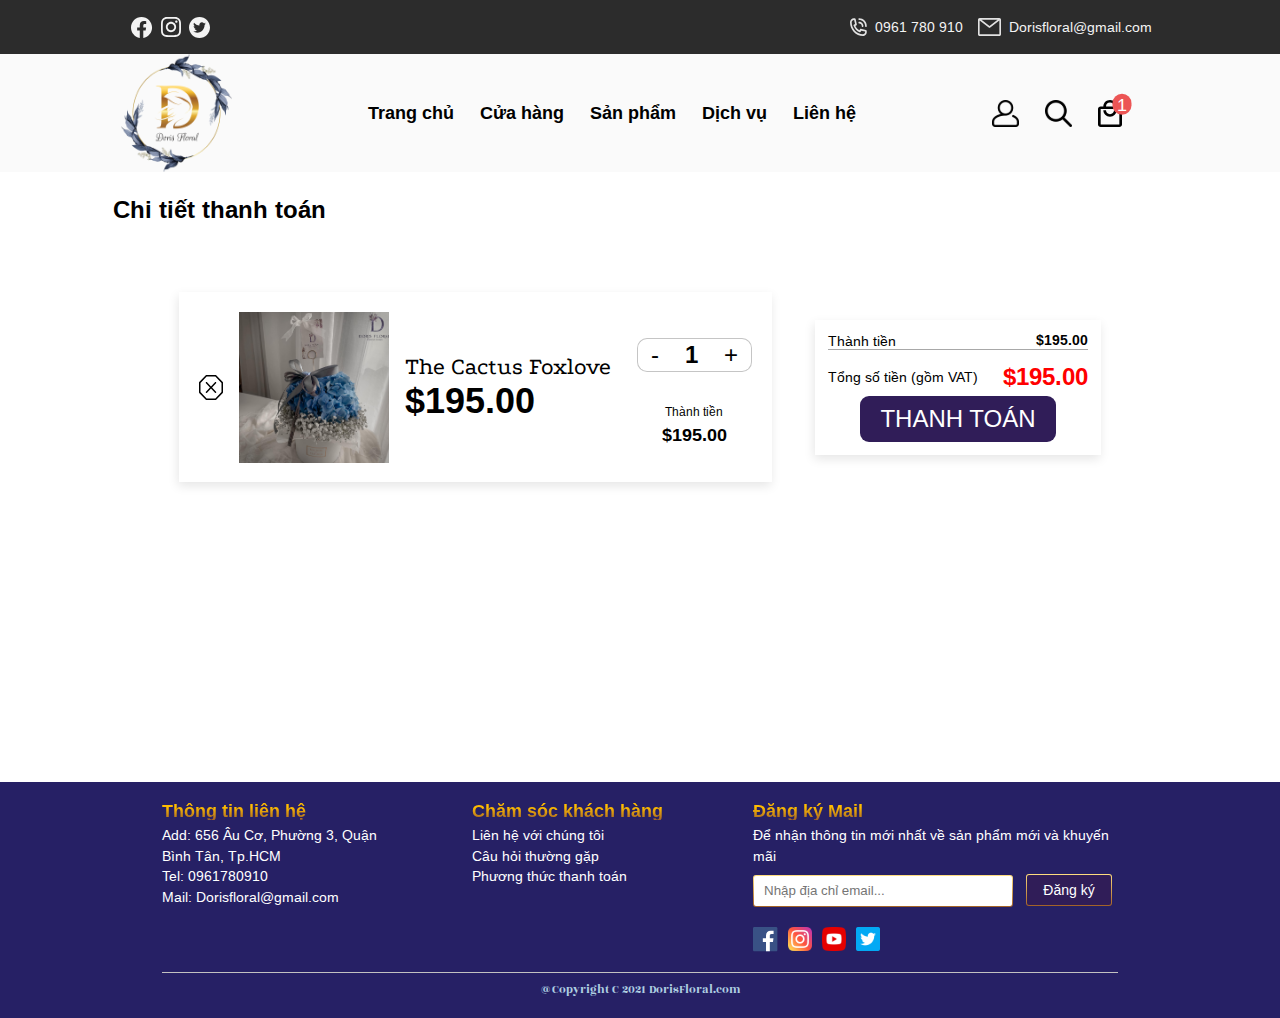
<file: chitietthanhtoan.html>
<!DOCTYPE html>
<html lang="en">

<head>
    <meta charset="UTF-8">
    <meta http-equiv="X-UA-Compatible" content="IE=edge">
    <meta name="viewport" content="width=device-width, initial-scale=1.0">
    <title>Chi tiết thanh toán</title>
    <link rel="stylesheet" href="./scss/app.css">
    <link rel="preconnect" href="https://fonts.googleapis.com">
    <link rel="preconnect" href="https://fonts.gstatic.com" crossorigin>
    <link
        href="https://fonts.googleapis.com/css2?family=Archivo:wght@400;700&family=Arimo:wght@400;700&family=Artifika&family=Asap&family=Bellota:wght@400;700&family=Cardo:wght@400;700&family=Cinzel&family=Podkova:wght@400;700&family=Rozha+One&display=swap"
        rel="stylesheet">
</head>

<body>
    <header class="header">
        <div class="header-top">
            <div class="header-top_container">
                <ul class="header-top_social">
                    <li class="header-top_social-icon">
                        <img src="./assets/icons/facebook.svg" alt="facebook" />
                    </li>
                    <li class="header-top_social-icon">
                        <img src="./assets/icons/instagram.svg" alt="instagram" />
                    </li>
                    <li class="header-top_social-icon">
                        <img src="./assets/icons/twitter.svg" alt="twitter" />
                    </li>
                </ul>

                <ul class="header-top_contact">
                    <li class="header-top_contact-item">
                        <img src="./assets/icons/call.svg" alt="call" />
                        <p class="phone-desc">0961 780 910</p>
                    </li>
                    <li class="header-top_contact-item">
                        <img src="./assets/icons/email.svg" alt="email" />
                        <p class="email-desc">Dorisfloral@gmail.com</p>
                    </li>
                </ul>
            </div>
        </div>

        <div class="header-container">
            <div class="header-menu">
                <img srcSet="./assets/images/logo.png 2x" alt="" class="header-logo" />
                <ul class="menu">
                    <li class="menu-item">
                        Trang chủ
                    </li>
                    <li class="menu-item">
                        Cửa hàng
                    </li>
                    <li class="menu-item">
                        Sản phẩm
                    </li>
                    <li class="menu-item">
                        Dịch vụ
                    </li>
                    <li class="menu-item">
                        Liên hệ
                    </li>
                </ul>
                <ul class="menu-icons">
                    <li class="menu-icon">
                        <div>
                            <img src="./assets/icons/user 1.svg" alt="user" />
                        </div>
                    </li>
                    <li class="menu-icon">
                        <div>
                            <img src="./assets/icons/search 1.svg" alt="search" />
                        </div>
                    </li>
                    <li class="menu-icon">
                        <div>
                            <img src="./assets/icons/bag.svg" alt="bag" />
                            <div class="menu-icon__quantity">1</div>
                        </div>
                    </li>
                    <label for="nav__mobile-input" class="menu-icon burger-btn">
                        <svg aria-hidden="true" focusable="false" data-prefix="fas" data-icon="bars"
                            class="svg-inline--fa fa-bars fa-w-14" role="img" xmlns="http://www.w3.org/2000/svg"
                            viewBox="0 0 448 512">
                            <path fill="currentColor"
                                d="M16 132h416c8.837 0 16-7.163 16-16V76c0-8.837-7.163-16-16-16H16C7.163 60 0 67.163 0 76v40c0 8.837 7.163 16 16 16zm0 160h416c8.837 0 16-7.163 16-16v-40c0-8.837-7.163-16-16-16H16c-8.837 0-16 7.163-16 16v40c0 8.837 7.163 16 16 16zm0 160h416c8.837 0 16-7.163 16-16v-40c0-8.837-7.163-16-16-16H16c-8.837 0-16 7.163-16 16v40c0 8.837 7.163 16 16 16z">
                            </path>
                        </svg>
                    </label>
                    <input hidden type="checkbox" id='nav__mobile-input' class='nav__input'>

                    <label for="nav__mobile-input" class="nav__overlay"></label>

                    <nav class='nav__mobile'>
                        <label for="nav__mobile-input" class="nav__mobile-close">
                            <svg for="nav__mobile-input" aria-hidden="true" focusable="false" data-prefix="fas"
                                data-icon="times" class="svg-inline--fa fa-times fa-w-11" role="img"
                                xmlns="http://www.w3.org/2000/svg" viewBox="0 0 352 512">
                                <path fill="currentColor"
                                    d="M242.72 256l100.07-100.07c12.28-12.28 12.28-32.19 0-44.48l-22.24-22.24c-12.28-12.28-32.19-12.28-44.48 0L176 189.28 75.93 89.21c-12.28-12.28-32.19-12.28-44.48 0L9.21 111.45c-12.28 12.28-12.28 32.19 0 44.48L109.28 256 9.21 356.07c-12.28 12.28-12.28 32.19 0 44.48l22.24 22.24c12.28 12.28 32.2 12.28 44.48 0L176 322.72l100.07 100.07c12.28 12.28 32.2 12.28 44.48 0l22.24-22.24c12.28-12.28 12.28-32.19 0-44.48L242.72 256z">
                                </path>
                            </svg>
                        </label>
                        <ul class="nav__mobile-list">
                            <li class="nav__mobile-item">
                                Trang chủ
                            </li>
                            <li class="nav__mobile-item">
                                Cửa hàng
                            </li>
                            <li class="nav__mobile-item">
                                Sản phẩm
                            </li>
                            <li class="nav__mobile-item">
                                Dịch vụ
                            </li>
                            <li class="nav__mobile-item">
                                Liên hệ
                            </li>
                        </ul>
                    </nav>
                </ul>
            </div>
        </div>

    </header>

    <div class="payment-wrapper">
        <div class="payment-container">
            <h1>Chi tiết thanh toán</h1>
            <div class="payment-product__container">
                <div class="payment-product__detail">
                    <img style='cursor: pointer' src="./assets/icons/x.svg" alt="" />
                    <div class="payment-product__detail-img">
                        <img src="./assets/images/flower3.png" alt="" />
                    </div>
                    <div class="payment-product__detail-name">
                        <p>The Cactus Foxlove</p>
                        <h1>$195.00</h1>
                    </div>
                    <div class="payment-product__detail-number">
                        <div class="quantity-btn">
                            <button>-</button>
                            <div>1</div>
                            <button>+</button>
                        </div>
                        <p>Thành tiền</p>
                        <h3>$195.00</h3>
                    </div>
                </div>
                <div class="payment-product__cash">
                    <div class="cash__row">
                        <p>Thành tiền</p>
                        <h3>$195.00</h3>
                    </div>
                    <div class="cash__row" style="margin-top: 13px">
                        <p>Tổng số tiền (gồm VAT)</p>
                        <h3 style='
                            color: red;
                            font-size: 24px;
                            line-height: 28px
                        '>
                            $195.00
                        </h3>
                    </div>
                    <Link to="/thanhtoan/thongtin">
                    <button class="btn-action">THANH TOÁN</button>
                    </Link>
                </div>
            </div>
        </div>
    </div>

    <footer class="footer-wrapper">
        <div class="footer-container">
            <div class="footer-info">
                <div class="footer-info__contact">
                    <h2 class="footer-info__contact-header">Thông tin liên hệ</h2>
                    <ul class="footer-info__contact-content">
                        <li>Add: 656 Âu Cơ, Phường 3, Quận Bình Tân, Tp.HCM</li>
                        <li>Tel: 0961780910</li>
                        <li>Mail: Dorisfloral@gmail.com</li>
                    </ul>
                </div>
                <div class="footer-info__contact">
                    <h2 class="footer-info__contact-header">Chăm sóc khách hàng</h2>
                    <ul class="footer-info__contact-content">
                        <li>Liên hệ với chúng tôi</li>
                        <li>Câu hỏi thường gặp</li>
                        <li>Phương thức thanh toán</li>
                    </ul>
                </div>
                <div class="footer-info__contact">
                    <h2 class="footer-info__contact-header">Đăng ký Mail</h2>
                    <p class="footer-info__contact-content">
                        Để nhận thông tin mới nhất về sản phẩm mới và khuyến mãi
                    </p>
                    <div class="footer-info__contact-email">
                        <input type="text" class="footer-email__input" placeholder="Nhập địa chỉ email..." />
                        <button class="footer-email__btn">Đăng ký</button>
                    </div>
                    <div class="footer-info__contact-social">
                        <img src="./assets/icons/facebook 2.svg" alt="facebook2" />
                        <img src="./assets/icons/instagram 2.svg" alt="instagram" />
                        <img src="./assets/icons/youtube.svg" alt="youtube" />
                        <img src="./assets/icons/twitter 2.svg" alt="twitter2" />
                    </div>
                </div>
            </div>
            <div class="footer-copyright">
                @Copyright C 2021 DorisFloral.com
            </div>
        </div>
    </footer>
</body>

</html>
</file>
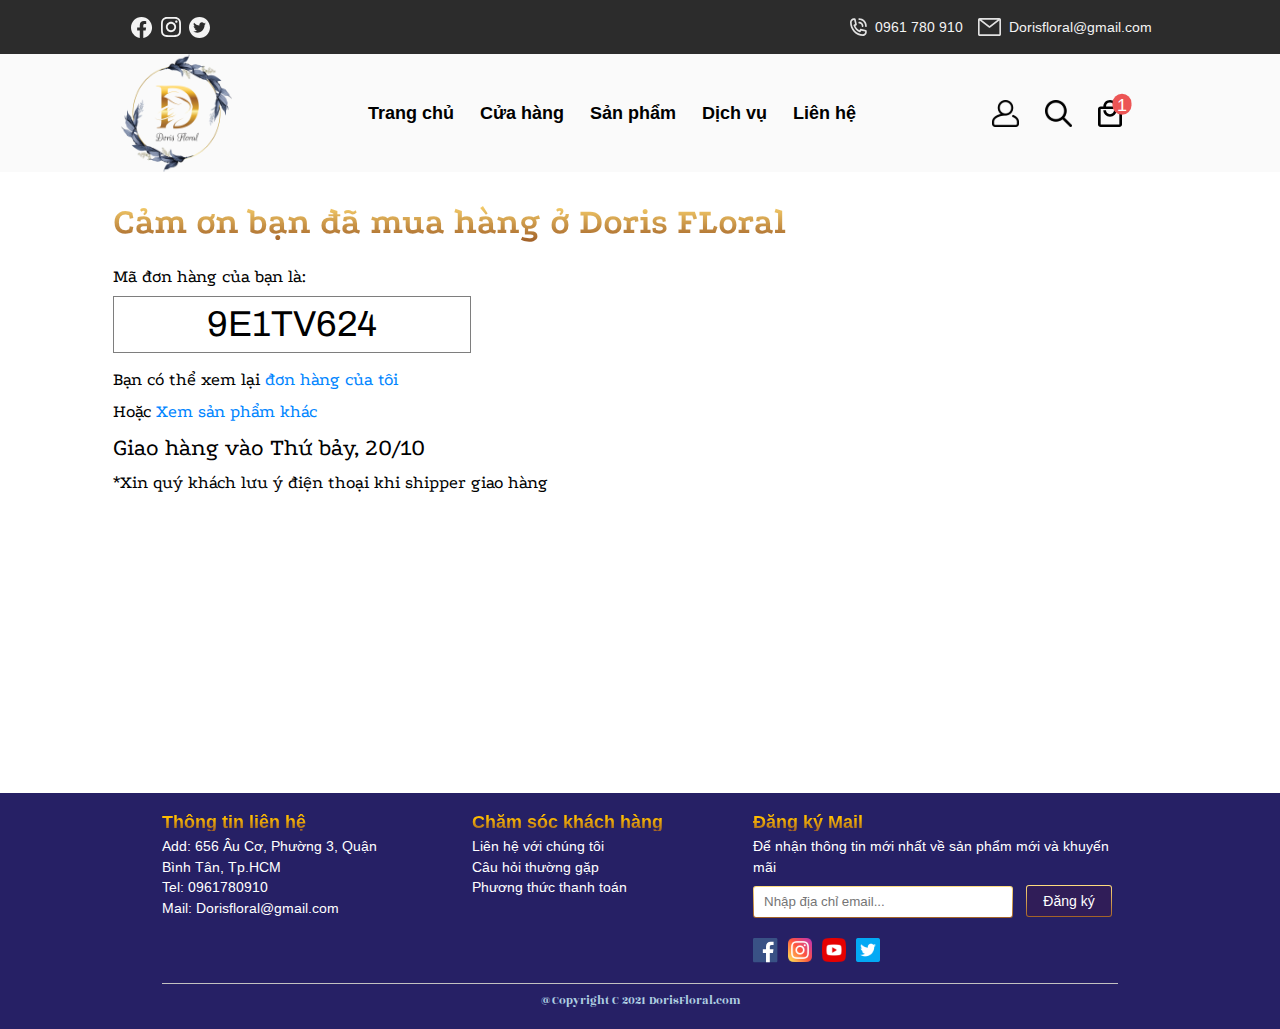
<file: hoantatthanhtoan.html>
<!DOCTYPE html>
<html lang="en">

<head>
    <meta charset="UTF-8">
    <meta http-equiv="X-UA-Compatible" content="IE=edge">
    <meta name="viewport" content="width=device-width, initial-scale=1.0">
    <title>Hoàn tất thanh toán</title>
    <link rel="stylesheet" href="./scss/app.css">
    <link rel="preconnect" href="https://fonts.googleapis.com">
    <link rel="preconnect" href="https://fonts.gstatic.com" crossorigin>
    <link
        href="https://fonts.googleapis.com/css2?family=Archivo:wght@400;700&family=Arimo:wght@400;700&family=Artifika&family=Asap&family=Bellota:wght@400;700&family=Cardo:wght@400;700&family=Cinzel&family=Podkova:wght@400;700&family=Rozha+One&display=swap"
        rel="stylesheet">
</head>

<body>
    <header class="header">
        <div class="header-top">
            <div class="header-top_container">
                <ul class="header-top_social">
                    <li class="header-top_social-icon">
                        <img src="./assets/icons/facebook.svg" alt="facebook" />
                    </li>
                    <li class="header-top_social-icon">
                        <img src="./assets/icons/instagram.svg" alt="instagram" />
                    </li>
                    <li class="header-top_social-icon">
                        <img src="./assets/icons/twitter.svg" alt="twitter" />
                    </li>
                </ul>

                <ul class="header-top_contact">
                    <li class="header-top_contact-item">
                        <img src="./assets/icons/call.svg" alt="call" />
                        <p class="phone-desc">0961 780 910</p>
                    </li>
                    <li class="header-top_contact-item">
                        <img src="./assets/icons/email.svg" alt="email" />
                        <p class="email-desc">Dorisfloral@gmail.com</p>
                    </li>
                </ul>
            </div>
        </div>

        <div class="header-container">
            <div class="header-menu">
                <img srcSet="./assets/images/logo.png 2x" alt="" class="header-logo" />
                <ul class="menu">
                    <li class="menu-item">
                        Trang chủ
                    </li>
                    <li class="menu-item">
                        Cửa hàng
                    </li>
                    <li class="menu-item">
                        Sản phẩm
                    </li>
                    <li class="menu-item">
                        Dịch vụ
                    </li>
                    <li class="menu-item">
                        Liên hệ
                    </li>
                </ul>
                <ul class="menu-icons">
                    <li class="menu-icon">
                        <div>
                            <img src="./assets/icons/user 1.svg" alt="user" />
                        </div>
                    </li>
                    <li class="menu-icon">
                        <div>
                            <img src="./assets/icons/search 1.svg" alt="search" />
                        </div>
                    </li>
                    <li class="menu-icon">
                        <div>
                            <img src="./assets/icons/bag.svg" alt="bag" />
                            <div class="menu-icon__quantity">1</div>
                        </div>
                    </li>
                    <label for="nav__mobile-input" class="menu-icon burger-btn">
                        <svg aria-hidden="true" focusable="false" data-prefix="fas" data-icon="bars"
                            class="svg-inline--fa fa-bars fa-w-14" role="img" xmlns="http://www.w3.org/2000/svg"
                            viewBox="0 0 448 512">
                            <path fill="currentColor"
                                d="M16 132h416c8.837 0 16-7.163 16-16V76c0-8.837-7.163-16-16-16H16C7.163 60 0 67.163 0 76v40c0 8.837 7.163 16 16 16zm0 160h416c8.837 0 16-7.163 16-16v-40c0-8.837-7.163-16-16-16H16c-8.837 0-16 7.163-16 16v40c0 8.837 7.163 16 16 16zm0 160h416c8.837 0 16-7.163 16-16v-40c0-8.837-7.163-16-16-16H16c-8.837 0-16 7.163-16 16v40c0 8.837 7.163 16 16 16z">
                            </path>
                        </svg>
                    </label>
                    <input hidden type="checkbox" id='nav__mobile-input' class='nav__input'>

                    <label for="nav__mobile-input" class="nav__overlay"></label>

                    <nav class='nav__mobile'>
                        <label for="nav__mobile-input" class="nav__mobile-close">
                            <svg for="nav__mobile-input" aria-hidden="true" focusable="false" data-prefix="fas"
                                data-icon="times" class="svg-inline--fa fa-times fa-w-11" role="img"
                                xmlns="http://www.w3.org/2000/svg" viewBox="0 0 352 512">
                                <path fill="currentColor"
                                    d="M242.72 256l100.07-100.07c12.28-12.28 12.28-32.19 0-44.48l-22.24-22.24c-12.28-12.28-32.19-12.28-44.48 0L176 189.28 75.93 89.21c-12.28-12.28-32.19-12.28-44.48 0L9.21 111.45c-12.28 12.28-12.28 32.19 0 44.48L109.28 256 9.21 356.07c-12.28 12.28-12.28 32.19 0 44.48l22.24 22.24c12.28 12.28 32.2 12.28 44.48 0L176 322.72l100.07 100.07c12.28 12.28 32.2 12.28 44.48 0l22.24-22.24c12.28-12.28 12.28-32.19 0-44.48L242.72 256z">
                                </path>
                            </svg>
                        </label>
                        <ul class="nav__mobile-list">
                            <li class="nav__mobile-item">
                                Trang chủ
                            </li>
                            <li class="nav__mobile-item">
                                Cửa hàng
                            </li>
                            <li class="nav__mobile-item">
                                Sản phẩm
                            </li>
                            <li class="nav__mobile-item">
                                Dịch vụ
                            </li>
                            <li class="nav__mobile-item">
                                Liên hệ
                            </li>
                        </ul>
                    </nav>
                </ul>
            </div>
        </div>

    </header>

    <div class="payFinish-wrapper">
        <div class="payFinish-container">
            <h1 class="gradient-2">Cảm ơn bạn đã mua hàng ở Doris FLoral</h1>
            <p class="payFinish-code_label">Mã đơn hàng của bạn là:</p>
            <div class="payFinish-code">9E1TV624</div>
            <p class="payFinish-cart">
                Bạn có thể xem lại
                <a class="payFinish-link" href="#!">
                    đơn hàng của tôi
                </a>
            </p>
            <p class="payFinish-more">
                Hoặc
                <a class="payFinish-link" href="#!">
                    Xem sản phẩm khác
                </a>
            </p>
            <p class="payFinish-date">Giao hàng vào Thứ bảy, 20/10</p>
            <p class="payFinish-note">
                *Xin quý khách lưu ý điện thoại khi shipper giao hàng
            </p>
        </div>
    </div>

    <footer class="footer-wrapper">
        <div class="footer-container">
            <div class="footer-info">
                <div class="footer-info__contact">
                    <h2 class="footer-info__contact-header">Thông tin liên hệ</h2>
                    <ul class="footer-info__contact-content">
                        <li>Add: 656 Âu Cơ, Phường 3, Quận Bình Tân, Tp.HCM</li>
                        <li>Tel: 0961780910</li>
                        <li>Mail: Dorisfloral@gmail.com</li>
                    </ul>
                </div>
                <div class="footer-info__contact">
                    <h2 class="footer-info__contact-header">Chăm sóc khách hàng</h2>
                    <ul class="footer-info__contact-content">
                        <li>Liên hệ với chúng tôi</li>
                        <li>Câu hỏi thường gặp</li>
                        <li>Phương thức thanh toán</li>
                    </ul>
                </div>
                <div class="footer-info__contact">
                    <h2 class="footer-info__contact-header">Đăng ký Mail</h2>
                    <p class="footer-info__contact-content">
                        Để nhận thông tin mới nhất về sản phẩm mới và khuyến mãi
                    </p>
                    <div class="footer-info__contact-email">
                        <input type="text" class="footer-email__input" placeholder="Nhập địa chỉ email..." />
                        <button class="footer-email__btn">Đăng ký</button>
                    </div>
                    <div class="footer-info__contact-social">
                        <img src="./assets/icons/facebook 2.svg" alt="facebook2" />
                        <img src="./assets/icons/instagram 2.svg" alt="instagram" />
                        <img src="./assets/icons/youtube.svg" alt="youtube" />
                        <img src="./assets/icons/twitter 2.svg" alt="twitter2" />
                    </div>
                </div>
            </div>
            <div class="footer-copyright">
                @Copyright C 2021 DorisFloral.com
            </div>
        </div>
    </footer>
</body>

</html>
</file>
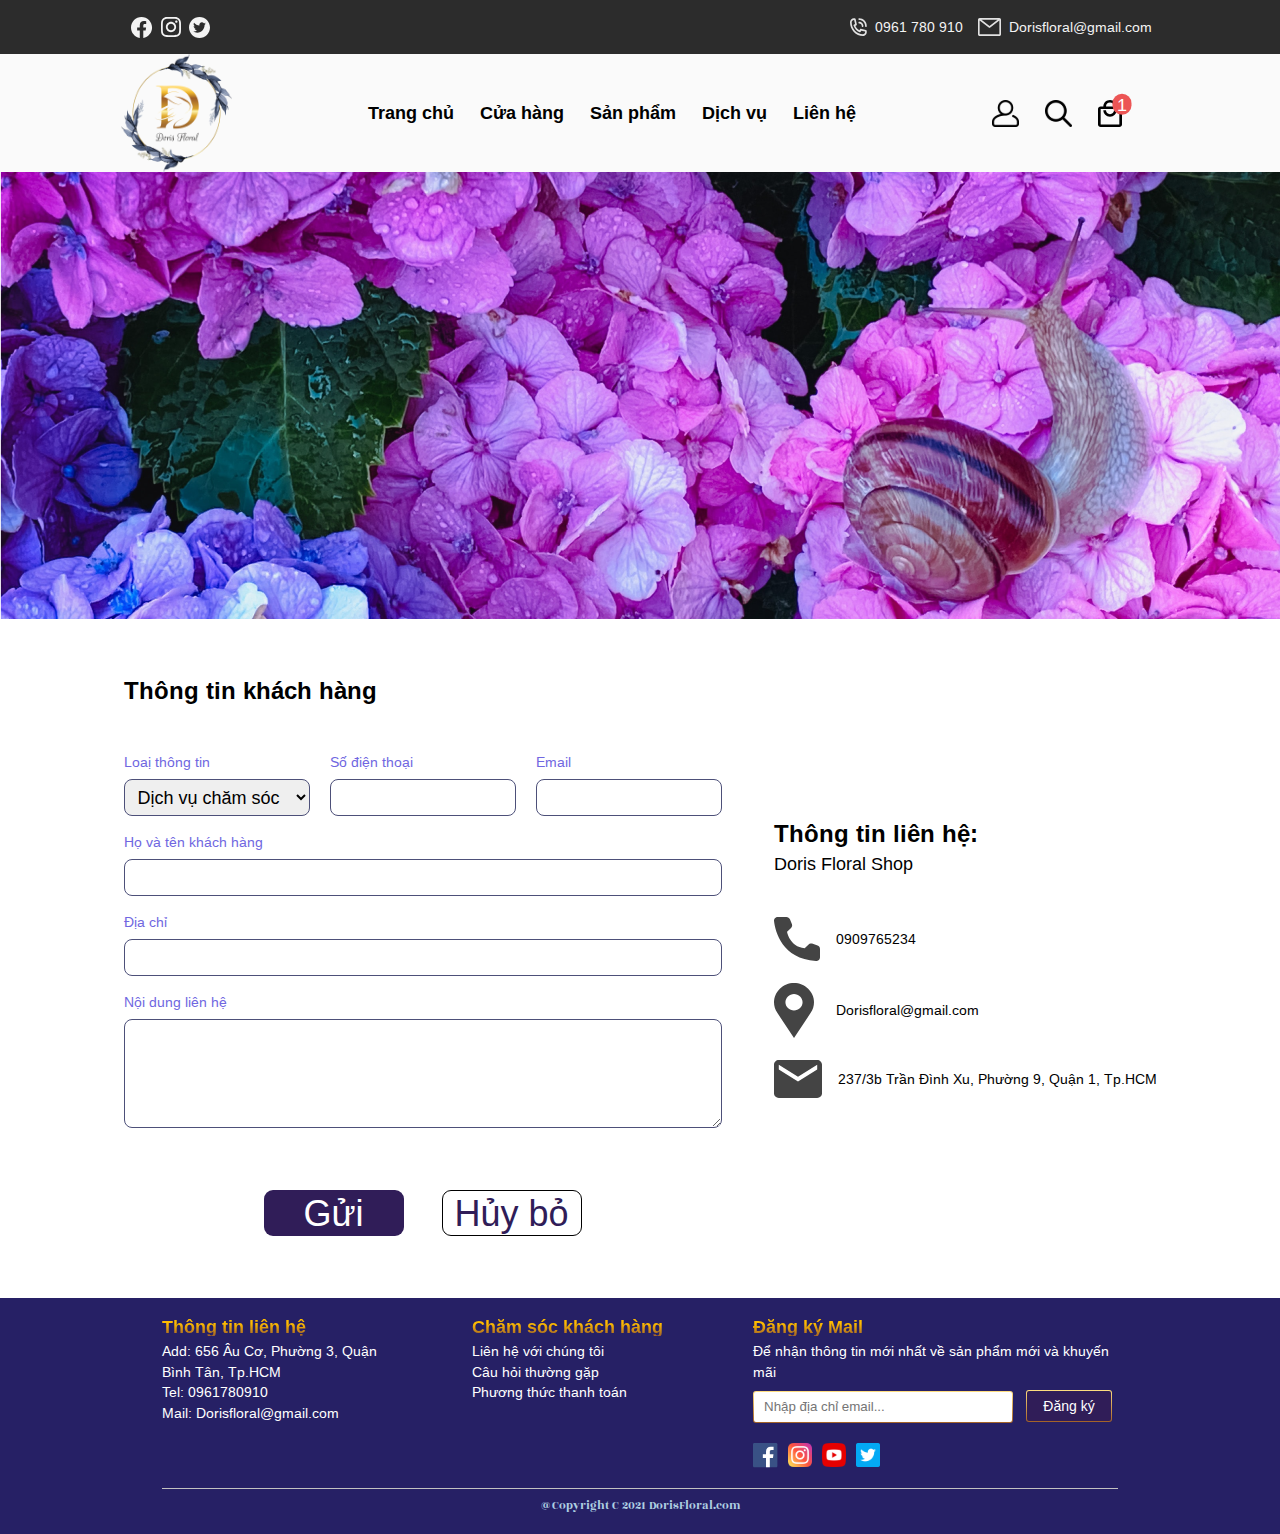
<file: thongtinlienhe.html>
<!DOCTYPE html>
<html lang="en">

<head>
    <meta charset="UTF-8">
    <meta http-equiv="X-UA-Compatible" content="IE=edge">
    <meta name="viewport" content="width=device-width, initial-scale=1.0">
    <title>Thông tin liên hệ</title>
    <link rel="stylesheet" href="./scss/app.css">
    <link rel="preconnect" href="https://fonts.googleapis.com">
    <link rel="preconnect" href="https://fonts.gstatic.com" crossorigin>
    <link
        href="https://fonts.googleapis.com/css2?family=Archivo:wght@400;700&family=Arimo:wght@400;700&family=Artifika&family=Asap&family=Bellota:wght@400;700&family=Cardo:wght@400;700&family=Cinzel&family=Podkova:wght@400;700&family=Rozha+One&display=swap"
        rel="stylesheet">
</head>

<body>
    <header class="header">
        <div class="header-top">
            <div class="header-top_container">
                <ul class="header-top_social">
                    <li class="header-top_social-icon">
                        <img src="./assets/icons/facebook.svg" alt="facebook" />
                    </li>
                    <li class="header-top_social-icon">
                        <img src="./assets/icons/instagram.svg" alt="instagram" />
                    </li>
                    <li class="header-top_social-icon">
                        <img src="./assets/icons/twitter.svg" alt="twitter" />
                    </li>
                </ul>

                <ul class="header-top_contact">
                    <li class="header-top_contact-item">
                        <img src="./assets/icons/call.svg" alt="call" />
                        <p class="phone-desc">0961 780 910</p>
                    </li>
                    <li class="header-top_contact-item">
                        <img src="./assets/icons/email.svg" alt="email" />
                        <p class="email-desc">Dorisfloral@gmail.com</p>
                    </li>
                </ul>
            </div>
        </div>

        <div class="header-container">
            <div class="header-menu">
                <img srcSet="./assets/images/logo.png 2x" alt="" class="header-logo" />
                <ul class="menu">
                    <li class="menu-item">
                        Trang chủ
                    </li>
                    <li class="menu-item">
                        Cửa hàng
                    </li>
                    <li class="menu-item">
                        Sản phẩm
                    </li>
                    <li class="menu-item">
                        Dịch vụ
                    </li>
                    <li class="menu-item">
                        Liên hệ
                    </li>
                </ul>
                <ul class="menu-icons">
                    <li class="menu-icon">
                        <div>
                            <img src="./assets/icons/user 1.svg" alt="user" />
                        </div>
                    </li>
                    <li class="menu-icon">
                        <div>
                            <img src="./assets/icons/search 1.svg" alt="search" />
                        </div>
                    </li>
                    <li class="menu-icon">
                        <div>
                            <img src="./assets/icons/bag.svg" alt="bag" />
                            <div class="menu-icon__quantity">1</div>
                        </div>
                    </li>
                    <label for="nav__mobile-input" class="menu-icon burger-btn">
                        <svg aria-hidden="true" focusable="false" data-prefix="fas" data-icon="bars"
                            class="svg-inline--fa fa-bars fa-w-14" role="img" xmlns="http://www.w3.org/2000/svg"
                            viewBox="0 0 448 512">
                            <path fill="currentColor"
                                d="M16 132h416c8.837 0 16-7.163 16-16V76c0-8.837-7.163-16-16-16H16C7.163 60 0 67.163 0 76v40c0 8.837 7.163 16 16 16zm0 160h416c8.837 0 16-7.163 16-16v-40c0-8.837-7.163-16-16-16H16c-8.837 0-16 7.163-16 16v40c0 8.837 7.163 16 16 16zm0 160h416c8.837 0 16-7.163 16-16v-40c0-8.837-7.163-16-16-16H16c-8.837 0-16 7.163-16 16v40c0 8.837 7.163 16 16 16z">
                            </path>
                        </svg>
                    </label>
                    <input hidden type="checkbox" id='nav__mobile-input' class='nav__input'>

                    <label for="nav__mobile-input" class="nav__overlay"></label>

                    <nav class='nav__mobile'>
                        <label for="nav__mobile-input" class="nav__mobile-close">
                            <svg for="nav__mobile-input" aria-hidden="true" focusable="false" data-prefix="fas"
                                data-icon="times" class="svg-inline--fa fa-times fa-w-11" role="img"
                                xmlns="http://www.w3.org/2000/svg" viewBox="0 0 352 512">
                                <path fill="currentColor"
                                    d="M242.72 256l100.07-100.07c12.28-12.28 12.28-32.19 0-44.48l-22.24-22.24c-12.28-12.28-32.19-12.28-44.48 0L176 189.28 75.93 89.21c-12.28-12.28-32.19-12.28-44.48 0L9.21 111.45c-12.28 12.28-12.28 32.19 0 44.48L109.28 256 9.21 356.07c-12.28 12.28-12.28 32.19 0 44.48l22.24 22.24c12.28 12.28 32.2 12.28 44.48 0L176 322.72l100.07 100.07c12.28 12.28 32.2 12.28 44.48 0l22.24-22.24c12.28-12.28 12.28-32.19 0-44.48L242.72 256z">
                                </path>
                            </svg>
                        </label>
                        <ul class="nav__mobile-list">
                            <li class="nav__mobile-item">
                                Trang chủ
                            </li>
                            <li class="nav__mobile-item">
                                Cửa hàng
                            </li>
                            <li class="nav__mobile-item">
                                Sản phẩm
                            </li>
                            <li class="nav__mobile-item">
                                Dịch vụ
                            </li>
                            <li class="nav__mobile-item">
                                Liên hệ
                            </li>
                        </ul>
                    </nav>
                </ul>
            </div>
        </div>

    </header>

    <div class="contact-wrapper">
        <div class="contact-banner"></div>
        <div class="contact-main">
            <div class="contact-customer">
                <h1>Thông tin khách hàng</h1>
                <div class="contact-customer__form-control">
                    <div class="first-row__wrapper">
                        <div class="contact-customer__input-field">
                            <label>Loaị thông tin</label>
                            <div class="contact-customer__select">
                                <select>
                                    <option value="service">Dịch vụ chăm sóc</option>
                                    <option value="service2">Dịch vụ chăm sóc 2</option>
                                    <option value="service3">Dịch vụ chăm sóc 3</option>
                                </select>
                            </div>
                        </div>
                        <div class="contact-customer__input-field">
                            <label>Số điện thoại</label>
                            <input type="text" />
                        </div>
                        <div class="contact-customer__input-field">
                            <label>Email</label>
                            <input type="text" />
                        </div>
                    </div>
                    <div class="contact-customer__input-field">
                        <label>Họ và tên khách hàng</label>
                        <input style="width: 100%" type="text" />
                    </div>
                    <div class="contact-customer__input-field">
                        <label>Địa chỉ</label>
                        <input style="width: 100%" type="text" />
                    </div>
                    <div class="contact-customer__input-field">
                        <label>Nội dung liên hệ</label>
                        <textarea class="txtArea"></textarea>
                    </div>
                    <div class="contact-customer__btn-container">
                        <button>Gửi</button>
                        <button>Hủy bỏ</button>
                    </div>
                </div>
            </div>
            <div class="contact-shop">
                <h1>Thông tin liên hệ:</h1>
                <p>Doris Floral Shop</p>
                <ul>
                    <li>
                        <img src="./assets/icons/phone.svg" alt="phone" />
                        <p>0909765234</p>
                    </li>
                    <li>
                        <img src="./assets/icons/location.svg" alt="location" />
                        <p>Dorisfloral@gmail.com</p>
                    </li>
                    <li>
                        <img src="./assets/icons/letter.svg" alt="letter" />
                        <p>237/3b Trần Đình Xu, Phường 9, Quận 1, Tp.HCM</p>
                    </li>
                </ul>
            </div>
        </div>
    </div>

    <footer class="footer-wrapper">
        <div class="footer-container">
            <div class="footer-info">
                <div class="footer-info__contact">
                    <h2 class="footer-info__contact-header">Thông tin liên hệ</h2>
                    <ul class="footer-info__contact-content">
                        <li>Add: 656 Âu Cơ, Phường 3, Quận Bình Tân, Tp.HCM</li>
                        <li>Tel: 0961780910</li>
                        <li>Mail: Dorisfloral@gmail.com</li>
                    </ul>
                </div>
                <div class="footer-info__contact">
                    <h2 class="footer-info__contact-header">Chăm sóc khách hàng</h2>
                    <ul class="footer-info__contact-content">
                        <li>Liên hệ với chúng tôi</li>
                        <li>Câu hỏi thường gặp</li>
                        <li>Phương thức thanh toán</li>
                    </ul>
                </div>
                <div class="footer-info__contact">
                    <h2 class="footer-info__contact-header">Đăng ký Mail</h2>
                    <p class="footer-info__contact-content">
                        Để nhận thông tin mới nhất về sản phẩm mới và khuyến mãi
                    </p>
                    <div class="footer-info__contact-email">
                        <input type="text" class="footer-email__input" placeholder="Nhập địa chỉ email..." />
                        <button class="footer-email__btn">Đăng ký</button>
                    </div>
                    <div class="footer-info__contact-social">
                        <img src="./assets/icons/facebook 2.svg" alt="facebook2" />
                        <img src="./assets/icons/instagram 2.svg" alt="instagram" />
                        <img src="./assets/icons/youtube.svg" alt="youtube" />
                        <img src="./assets/icons/twitter 2.svg" alt="twitter2" />
                    </div>
                </div>
            </div>
            <div class="footer-copyright">
                @Copyright C 2021 DorisFloral.com
            </div>
        </div>
    </footer>
</body>

</html>
</file>
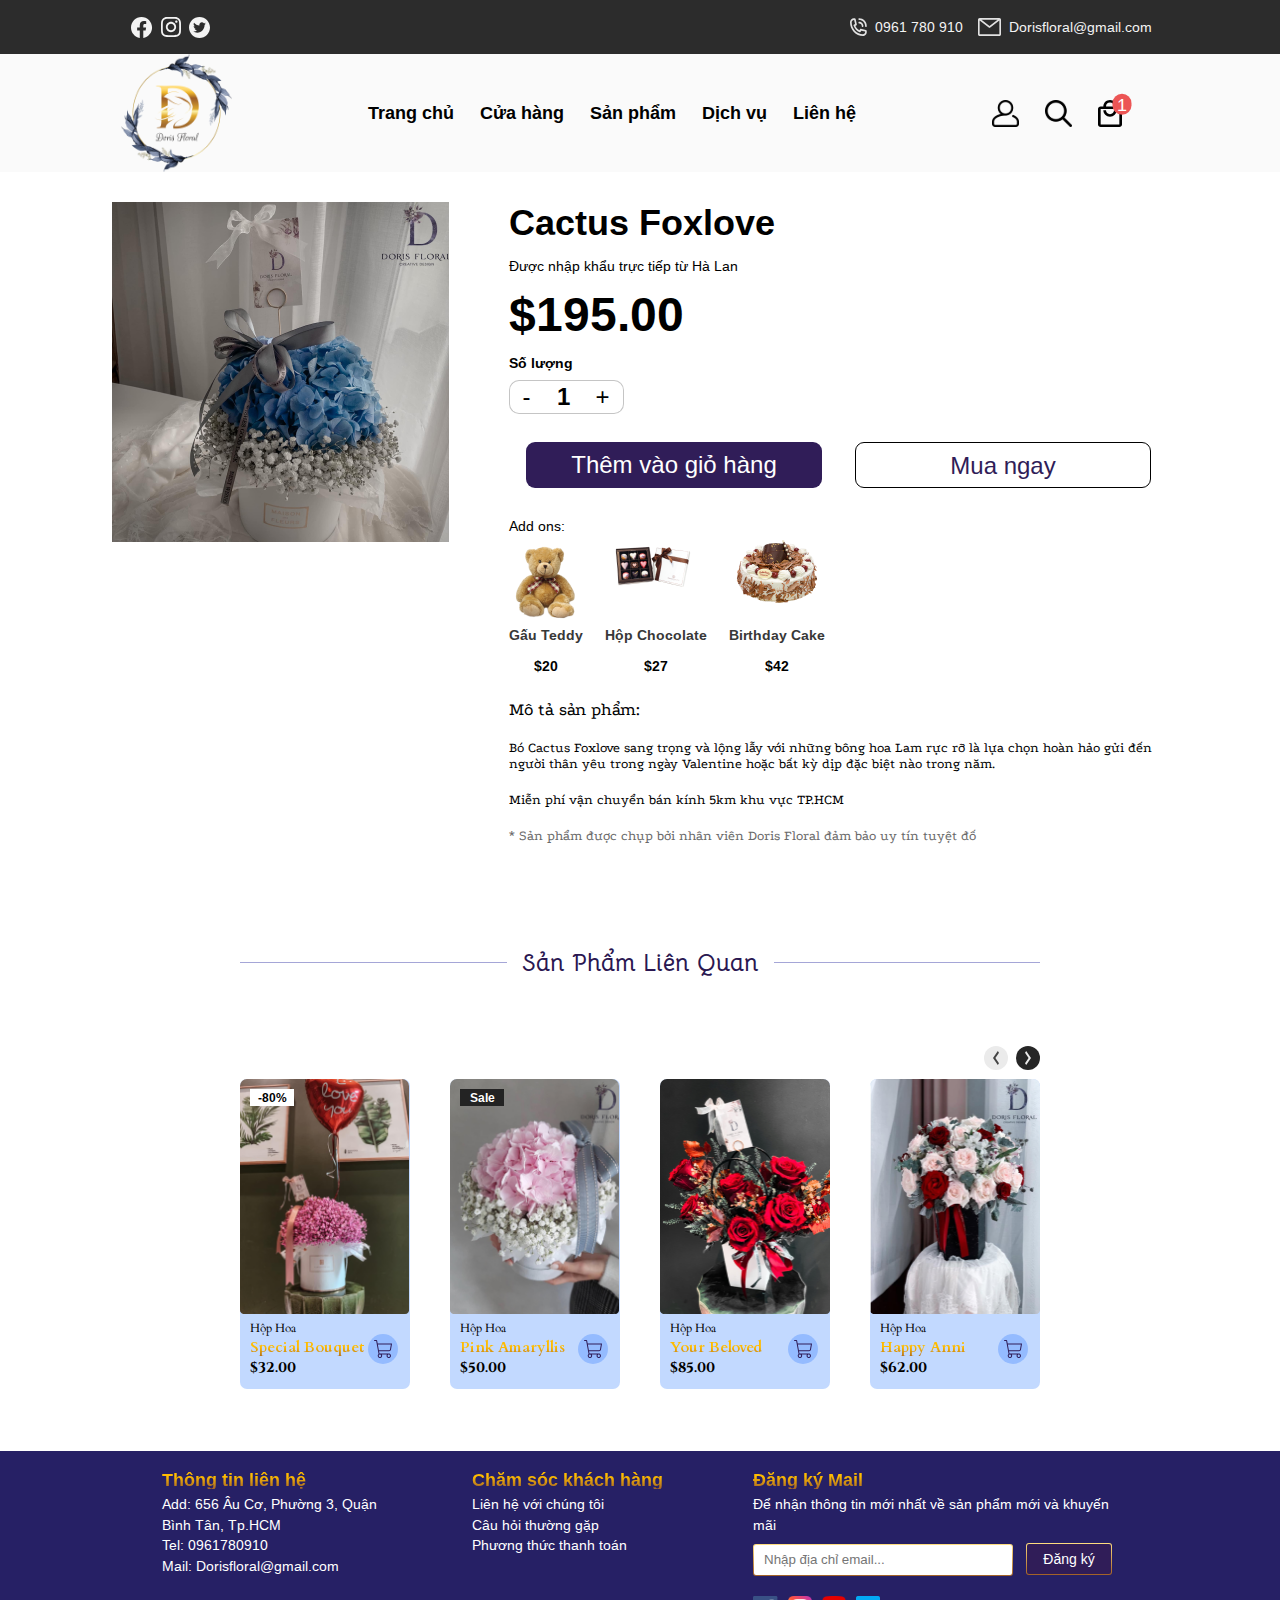
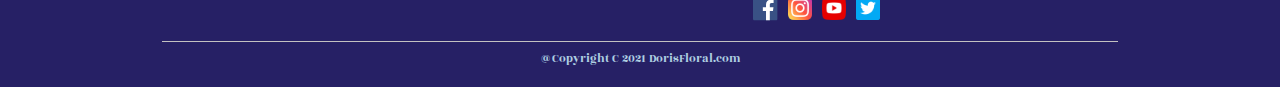
<file: thongtinsanpham.html>
<!DOCTYPE html>
<html lang="en">

<head>
    <meta charset="UTF-8">
    <meta http-equiv="X-UA-Compatible" content="IE=edge">
    <meta name="viewport" content="width=device-width, initial-scale=1.0">
    <title>Thông tin sản phẩm</title>
    <link rel="stylesheet" href="./scss/app.css">
    <link rel="preconnect" href="https://fonts.googleapis.com">
    <link rel="preconnect" href="https://fonts.gstatic.com" crossorigin>
    <link
        href="https://fonts.googleapis.com/css2?family=Archivo:wght@400;700&family=Arimo:wght@400;700&family=Artifika&family=Asap&family=Bellota:wght@400;700&family=Cardo:wght@400;700&family=Cinzel&family=Podkova:wght@400;700&family=Rozha+One&display=swap"
        rel="stylesheet">
</head>

<body>
    <header class="header">
        <div class="header-top">
            <div class="header-top_container">
                <ul class="header-top_social">
                    <li class="header-top_social-icon">
                        <img src="./assets/icons/facebook.svg" alt="facebook" />
                    </li>
                    <li class="header-top_social-icon">
                        <img src="./assets/icons/instagram.svg" alt="instagram" />
                    </li>
                    <li class="header-top_social-icon">
                        <img src="./assets/icons/twitter.svg" alt="twitter" />
                    </li>
                </ul>

                <ul class="header-top_contact">
                    <li class="header-top_contact-item">
                        <img src="./assets/icons/call.svg" alt="call" />
                        <p class="phone-desc">0961 780 910</p>
                    </li>
                    <li class="header-top_contact-item">
                        <img src="./assets/icons/email.svg" alt="email" />
                        <p class="email-desc">Dorisfloral@gmail.com</p>
                    </li>
                </ul>
            </div>
        </div>

        <div class="header-container">
            <div class="header-menu">
                <img srcSet="./assets/images/logo.png 2x" alt="" class="header-logo" />
                <ul class="menu">
                    <li class="menu-item">
                        Trang chủ
                    </li>
                    <li class="menu-item">
                        Cửa hàng
                    </li>
                    <li class="menu-item">
                        Sản phẩm
                    </li>
                    <li class="menu-item">
                        Dịch vụ
                    </li>
                    <li class="menu-item">
                        Liên hệ
                    </li>
                </ul>
                <ul class="menu-icons">
                    <li class="menu-icon">
                        <div>
                            <img src="./assets/icons/user 1.svg" alt="user" />
                        </div>
                    </li>
                    <li class="menu-icon">
                        <div>
                            <img src="./assets/icons/search 1.svg" alt="search" />
                        </div>
                    </li>
                    <li class="menu-icon">
                        <div>
                            <img src="./assets/icons/bag.svg" alt="bag" />
                            <div class="menu-icon__quantity">1</div>
                        </div>
                    </li>
                    <label for="nav__mobile-input" class="menu-icon burger-btn">
                        <svg aria-hidden="true" focusable="false" data-prefix="fas" data-icon="bars"
                            class="svg-inline--fa fa-bars fa-w-14" role="img" xmlns="http://www.w3.org/2000/svg"
                            viewBox="0 0 448 512">
                            <path fill="currentColor"
                                d="M16 132h416c8.837 0 16-7.163 16-16V76c0-8.837-7.163-16-16-16H16C7.163 60 0 67.163 0 76v40c0 8.837 7.163 16 16 16zm0 160h416c8.837 0 16-7.163 16-16v-40c0-8.837-7.163-16-16-16H16c-8.837 0-16 7.163-16 16v40c0 8.837 7.163 16 16 16zm0 160h416c8.837 0 16-7.163 16-16v-40c0-8.837-7.163-16-16-16H16c-8.837 0-16 7.163-16 16v40c0 8.837 7.163 16 16 16z">
                            </path>
                        </svg>
                    </label>
                    <input hidden type="checkbox" id='nav__mobile-input' class='nav__input'>

                    <label for="nav__mobile-input" class="nav__overlay"></label>

                    <nav class='nav__mobile'>
                        <label for="nav__mobile-input" class="nav__mobile-close">
                            <svg for="nav__mobile-input" aria-hidden="true" focusable="false" data-prefix="fas"
                                data-icon="times" class="svg-inline--fa fa-times fa-w-11" role="img"
                                xmlns="http://www.w3.org/2000/svg" viewBox="0 0 352 512">
                                <path fill="currentColor"
                                    d="M242.72 256l100.07-100.07c12.28-12.28 12.28-32.19 0-44.48l-22.24-22.24c-12.28-12.28-32.19-12.28-44.48 0L176 189.28 75.93 89.21c-12.28-12.28-32.19-12.28-44.48 0L9.21 111.45c-12.28 12.28-12.28 32.19 0 44.48L109.28 256 9.21 356.07c-12.28 12.28-12.28 32.19 0 44.48l22.24 22.24c12.28 12.28 32.2 12.28 44.48 0L176 322.72l100.07 100.07c12.28 12.28 32.2 12.28 44.48 0l22.24-22.24c12.28-12.28 12.28-32.19 0-44.48L242.72 256z">
                                </path>
                            </svg>
                        </label>
                        <ul class="nav__mobile-list">
                            <li class="nav__mobile-item">
                                Trang chủ
                            </li>
                            <li class="nav__mobile-item">
                                Cửa hàng
                            </li>
                            <li class="nav__mobile-item">
                                Sản phẩm
                            </li>
                            <li class="nav__mobile-item">
                                Dịch vụ
                            </li>
                            <li class="nav__mobile-item">
                                Liên hệ
                            </li>
                        </ul>
                    </nav>
                </ul>
            </div>
        </div>

    </header>

    <section class="product-info__wrapper">
        <div class="product-info__container">
            <img src="./assets/images/flower3.png" alt="" />
            <div class="product-info__content">
                <h1>Cactus Foxlove</h1>
                <p class="product-info__content-feature">
                    Được nhập khẩu trực tiếp từ Hà Lan
                </p>
                <p class="product-info__content-price">$195.00</p>
                <p class="product-info__content-quantity">Số lượng</p>
                <div class="quantity-btn">
                    <button>-</button>
                    <div>1</div>
                    <button>+</button>
                </div>
                <div class="cta-btn">
                    <button>Thêm vào giỏ hàng</button>
                    <button>Mua ngay</button>
                </div>
                <div class="add-ons">
                    <p>Add ons:</p>
                    <div class="add-ons__products">
                        <div class="add-ons__product">
                            <div>
                                <img src="./assets/images/teddy.png" alt="" />
                            </div>
                            <h3>Gấu Teddy</h3>
                            <p>$20</p>
                        </div>
                        <div class="add-ons__product">
                            <div>
                                <img src="./assets/images/choco.png" alt="" />
                            </div>
                            <h3>Hộp Chocolate</h3>
                            <p>$27</p>
                        </div>
                        <div class="add-ons__product">
                            <div>
                                <img src="./assets/images/cake.png" alt="" />
                            </div>
                            <h3>Birthday Cake</h3>
                            <p>$42</p>
                        </div>
                    </div>
                </div>
                <div class="product-info__content-desc">
                    <h3>Mô tả sản phẩm:</h3>
                    <p>
                        Bó Cactus Foxlove sang trọng và lộng lẫy với những bông hoa Lam
                        rực rỡ là lựa chọn hoàn hảo gửi đến người thân yêu trong ngày
                        Valentine hoặc bất kỳ dịp đặc biệt nào trong năm.
                    </p>
                    <p>Miễn phí vận chuyển bán kính 5km khu vực TP.HCM</p>
                    <p class="note">
                        * Sản phẩm được chụp bởi nhân viên Doris Floral đảm bảo uy tín
                        tuyệt đố
                    </p>
                </div>
            </div>
        </div>
    </section>

    <div class="hot-products__container">
        <div class="line" style='background-color: white'></div>
        <h1 class="title" style='background-color: white'>
            Sản Phẩm Liên Quan
        </h1>

        <div class="slider-btns">
            <button class="slider-btn" style='background-color: #EBEBEB'>
                <img src="./assets/icons/ArrowLeft.svg" alt="arrowLeft" />
            </button>
            <button class="slider-btn" style='background-color: #262626'>
                <img src="./assets/icons/ArrowRight.svg" alt="arrowRight" />
            </button>
        </div>

        <div class="hot-products">
            <div class="hot-item">
                <div class="hot-item__img">
                    <img src=./assets/images/flower8.png alt="img" />
                    <button class='deals-unique unique__80'>
                        -80%
                    </button>
                    <div class="actions">
                        <button class="action-btn">
                            <img src="./assets/icons/heart.svg" alt="heart" />
                        </button>
                        <button class="action-btn">
                            <img src="./assets/icons/tocart.svg" alt="tocart" />
                        </button>
                        <button class="action-btn">
                            <img src="./assets/icons/extend.svg" alt="extend" />
                        </button>
                    </div>
                </div>
                <div class="hot-item__info">
                    <div>
                        <p class="hot-item__category">Hộp Hoa</p>
                        <h2 class="hot-item__name">Special Bouquet</h2>
                        <p class="hot-item__price">$32.00</p>
                    </div>
                    <div class="hot-item__cart-btn">
                        <img src="./assets/icons/cart.svg" alt="cart" />
                    </div>
                </div>
            </div>
            <div class="hot-item">
                <div class="hot-item__img">
                    <img src=./assets/images/flower11.png alt="img" />
                    <button class='deals-unique unique__sale'>
                        Sale
                    </button>
                    <div class="actions">
                        <button class="action-btn">
                            <img src="./assets/icons/heart.svg" alt="heart" />
                        </button>
                        <button class="action-btn">
                            <img src="./assets/icons/tocart.svg" alt="tocart" />
                        </button>
                        <button class="action-btn">
                            <img src="./assets/icons/extend.svg" alt="extend" />
                        </button>
                    </div>
                </div>
                <div class="hot-item__info">
                    <div>
                        <p class="hot-item__category">Hộp Hoa</p>
                        <h2 class="hot-item__name">Pink Amaryllis</h2>
                        <p class="hot-item__price">$50.00</p>
                    </div>
                    <div class="hot-item__cart-btn">
                        <img src="./assets/icons/cart.svg" alt="cart" />
                    </div>
                </div>
            </div>
            <div class="hot-item">
                <div class="hot-item__img">
                    <img src=./assets/images/flower12.png alt="img" />
                    <div class="actions">
                        <button class="action-btn">
                            <img src="./assets/icons/heart.svg" alt="heart" />
                        </button>
                        <button class="action-btn">
                            <img src="./assets/icons/tocart.svg" alt="tocart" />
                        </button>
                        <button class="action-btn">
                            <img src="./assets/icons/extend.svg" alt="extend" />
                        </button>
                    </div>
                </div>
                <div class="hot-item__info">
                    <div>
                        <p class="hot-item__category">Hộp Hoa</p>
                        <h2 class="hot-item__name">Your Beloved</h2>
                        <p class="hot-item__price">$85.00</p>
                    </div>
                    <div class="hot-item__cart-btn">
                        <img src="./assets/icons/cart.svg" alt="cart" />
                    </div>
                </div>
            </div>
            <div class="hot-item">
                <div class="hot-item__img">
                    <img src=./assets/images/flower13.png alt="img" />
                    <div class="actions">
                        <button class="action-btn">
                            <img src="./assets/icons/heart.svg" alt="heart" />
                        </button>
                        <button class="action-btn">
                            <img src="./assets/icons/tocart.svg" alt="tocart" />
                        </button>
                        <button class="action-btn">
                            <img src="./assets/icons/extend.svg" alt="extend" />
                        </button>
                    </div>
                </div>
                <div class="hot-item__info">
                    <div>
                        <p class="hot-item__category">Hộp Hoa</p>
                        <h2 class="hot-item__name">Happy Anni</h2>
                        <p class="hot-item__price">$62.00</p>
                    </div>
                    <div class="hot-item__cart-btn">
                        <img src="./assets/icons/cart.svg" alt="cart" />
                    </div>
                </div>
            </div>

        </div>
    </div>
    <footer class="footer-wrapper">
        <div class="footer-container">
            <div class="footer-info">
                <div class="footer-info__contact">
                    <h2 class="footer-info__contact-header">Thông tin liên hệ</h2>
                    <ul class="footer-info__contact-content">
                        <li>Add: 656 Âu Cơ, Phường 3, Quận Bình Tân, Tp.HCM</li>
                        <li>Tel: 0961780910</li>
                        <li>Mail: Dorisfloral@gmail.com</li>
                    </ul>
                </div>
                <div class="footer-info__contact">
                    <h2 class="footer-info__contact-header">Chăm sóc khách hàng</h2>
                    <ul class="footer-info__contact-content">
                        <li>Liên hệ với chúng tôi</li>
                        <li>Câu hỏi thường gặp</li>
                        <li>Phương thức thanh toán</li>
                    </ul>
                </div>
                <div class="footer-info__contact">
                    <h2 class="footer-info__contact-header">Đăng ký Mail</h2>
                    <p class="footer-info__contact-content">
                        Để nhận thông tin mới nhất về sản phẩm mới và khuyến mãi
                    </p>
                    <div class="footer-info__contact-email">
                        <input type="text" class="footer-email__input" placeholder="Nhập địa chỉ email..." />
                        <button class="footer-email__btn">Đăng ký</button>
                    </div>
                    <div class="footer-info__contact-social">
                        <img src="./assets/icons/facebook 2.svg" alt="facebook2" />
                        <img src="./assets/icons/instagram 2.svg" alt="instagram" />
                        <img src="./assets/icons/youtube.svg" alt="youtube" />
                        <img src="./assets/icons/twitter 2.svg" alt="twitter2" />
                    </div>
                </div>
            </div>
            <div class="footer-copyright">
                @Copyright C 2021 DorisFloral.com
            </div>
        </div>
    </footer>
</body>

</html>
</file>
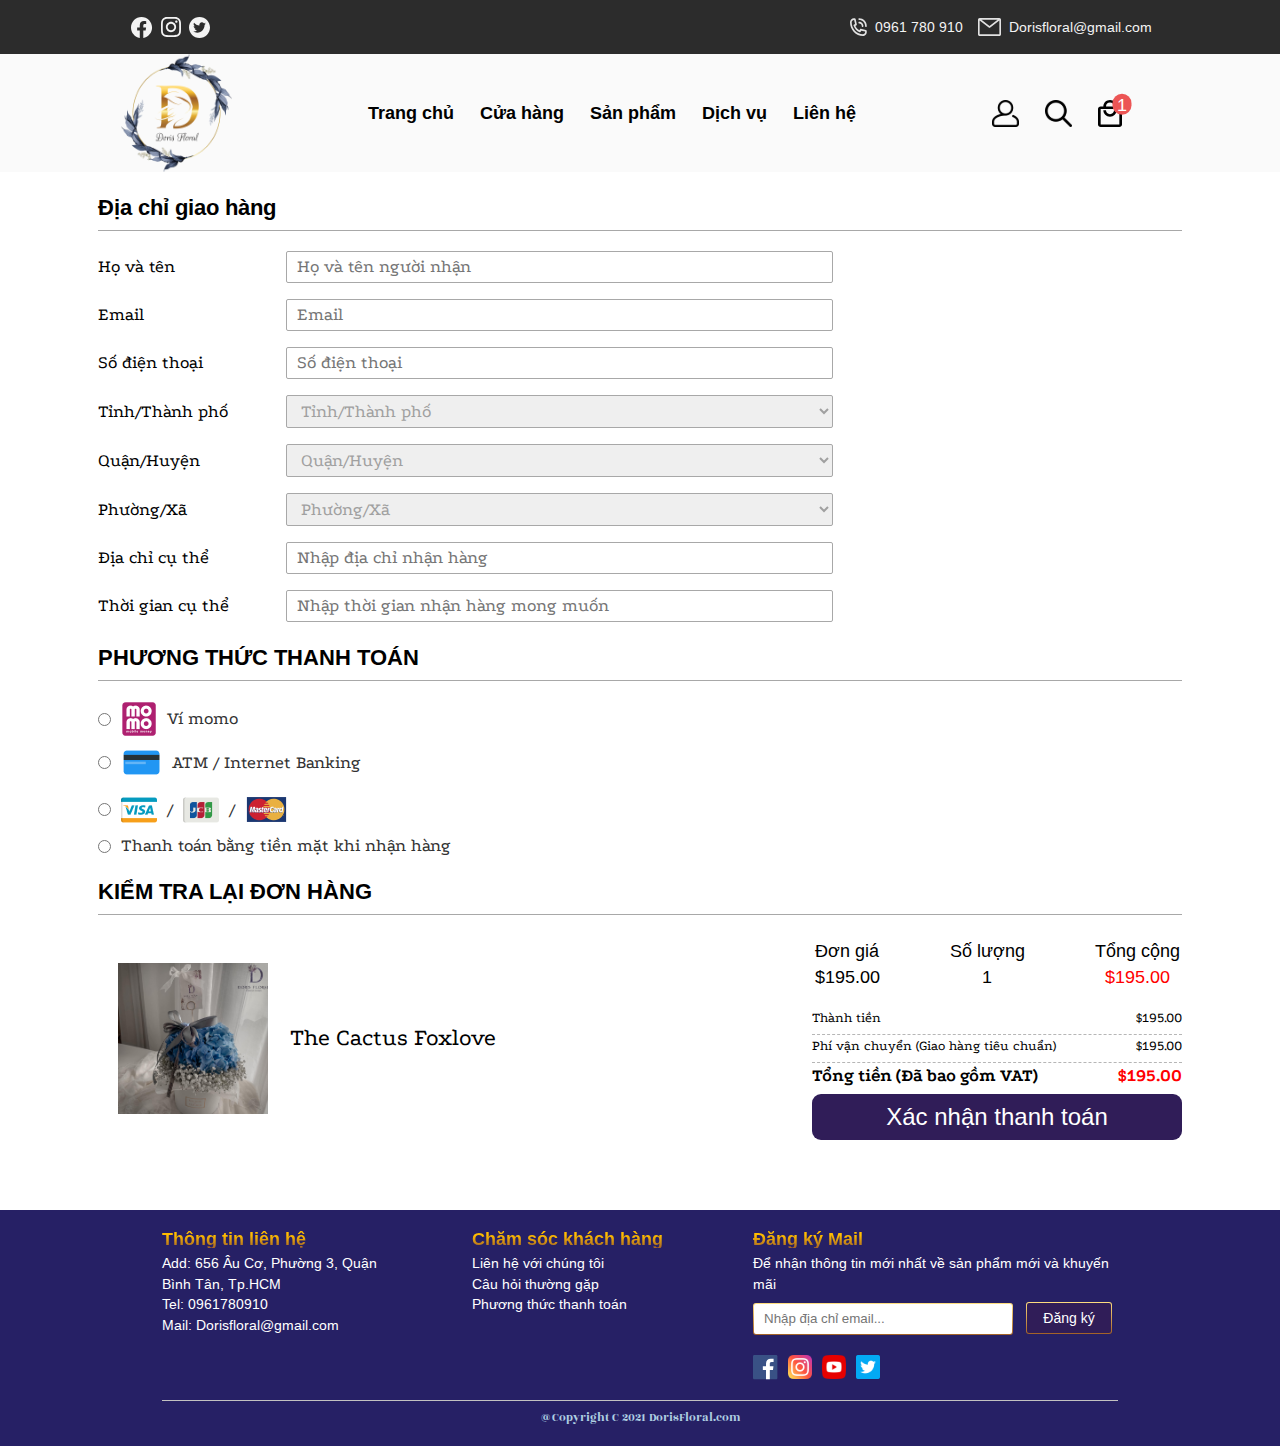
<file: thongtinthanhtoan.html>
<!DOCTYPE html>
<html lang="en">

<head>
    <meta charset="UTF-8">
    <meta http-equiv="X-UA-Compatible" content="IE=edge">
    <meta name="viewport" content="width=device-width, initial-scale=1.0">
    <title>Thông tin thanh toán</title>
    <link rel="stylesheet" href="./scss/app.css">
    <link rel="preconnect" href="https://fonts.googleapis.com">
    <link rel="preconnect" href="https://fonts.gstatic.com" crossorigin>
    <link
        href="https://fonts.googleapis.com/css2?family=Archivo:wght@400;700&family=Arimo:wght@400;700&family=Artifika&family=Asap&family=Bellota:wght@400;700&family=Cardo:wght@400;700&family=Cinzel&family=Podkova:wght@400;700&family=Rozha+One&display=swap"
        rel="stylesheet">
</head>

<body>
    <header class="header">
        <div class="header-top">
            <div class="header-top_container">
                <ul class="header-top_social">
                    <li class="header-top_social-icon">
                        <img src="./assets/icons/facebook.svg" alt="facebook" />
                    </li>
                    <li class="header-top_social-icon">
                        <img src="./assets/icons/instagram.svg" alt="instagram" />
                    </li>
                    <li class="header-top_social-icon">
                        <img src="./assets/icons/twitter.svg" alt="twitter" />
                    </li>
                </ul>

                <ul class="header-top_contact">
                    <li class="header-top_contact-item">
                        <img src="./assets/icons/call.svg" alt="call" />
                        <p class="phone-desc">0961 780 910</p>
                    </li>
                    <li class="header-top_contact-item">
                        <img src="./assets/icons/email.svg" alt="email" />
                        <p class="email-desc">Dorisfloral@gmail.com</p>
                    </li>
                </ul>
            </div>
        </div>

        <div class="header-container">
            <div class="header-menu">
                <img srcSet="./assets/images/logo.png 2x" alt="" class="header-logo" />
                <ul class="menu">
                    <li class="menu-item">
                        Trang chủ
                    </li>
                    <li class="menu-item">
                        Cửa hàng
                    </li>
                    <li class="menu-item">
                        Sản phẩm
                    </li>
                    <li class="menu-item">
                        Dịch vụ
                    </li>
                    <li class="menu-item">
                        Liên hệ
                    </li>
                </ul>
                <ul class="menu-icons">
                    <li class="menu-icon">
                        <div>
                            <img src="./assets/icons/user 1.svg" alt="user" />
                        </div>
                    </li>
                    <li class="menu-icon">
                        <div>
                            <img src="./assets/icons/search 1.svg" alt="search" />
                        </div>
                    </li>
                    <li class="menu-icon">
                        <div>
                            <img src="./assets/icons/bag.svg" alt="bag" />
                            <div class="menu-icon__quantity">1</div>
                        </div>
                    </li>
                    <label for="nav__mobile-input" class="menu-icon burger-btn">
                        <svg aria-hidden="true" focusable="false" data-prefix="fas" data-icon="bars"
                            class="svg-inline--fa fa-bars fa-w-14" role="img" xmlns="http://www.w3.org/2000/svg"
                            viewBox="0 0 448 512">
                            <path fill="currentColor"
                                d="M16 132h416c8.837 0 16-7.163 16-16V76c0-8.837-7.163-16-16-16H16C7.163 60 0 67.163 0 76v40c0 8.837 7.163 16 16 16zm0 160h416c8.837 0 16-7.163 16-16v-40c0-8.837-7.163-16-16-16H16c-8.837 0-16 7.163-16 16v40c0 8.837 7.163 16 16 16zm0 160h416c8.837 0 16-7.163 16-16v-40c0-8.837-7.163-16-16-16H16c-8.837 0-16 7.163-16 16v40c0 8.837 7.163 16 16 16z">
                            </path>
                        </svg>
                    </label>
                    <input hidden type="checkbox" id='nav__mobile-input' class='nav__input'>

                    <label for="nav__mobile-input" class="nav__overlay"></label>

                    <nav class='nav__mobile'>
                        <label for="nav__mobile-input" class="nav__mobile-close">
                            <svg for="nav__mobile-input" aria-hidden="true" focusable="false" data-prefix="fas"
                                data-icon="times" class="svg-inline--fa fa-times fa-w-11" role="img"
                                xmlns="http://www.w3.org/2000/svg" viewBox="0 0 352 512">
                                <path fill="currentColor"
                                    d="M242.72 256l100.07-100.07c12.28-12.28 12.28-32.19 0-44.48l-22.24-22.24c-12.28-12.28-32.19-12.28-44.48 0L176 189.28 75.93 89.21c-12.28-12.28-32.19-12.28-44.48 0L9.21 111.45c-12.28 12.28-12.28 32.19 0 44.48L109.28 256 9.21 356.07c-12.28 12.28-12.28 32.19 0 44.48l22.24 22.24c12.28 12.28 32.2 12.28 44.48 0L176 322.72l100.07 100.07c12.28 12.28 32.2 12.28 44.48 0l22.24-22.24c12.28-12.28 12.28-32.19 0-44.48L242.72 256z">
                                </path>
                            </svg>
                        </label>
                        <ul class="nav__mobile-list">
                            <li class="nav__mobile-item">
                                Trang chủ
                            </li>
                            <li class="nav__mobile-item">
                                Cửa hàng
                            </li>
                            <li class="nav__mobile-item">
                                Sản phẩm
                            </li>
                            <li class="nav__mobile-item">
                                Dịch vụ
                            </li>
                            <li class="nav__mobile-item">
                                Liên hệ
                            </li>
                        </ul>
                    </nav>
                </ul>
            </div>
        </div>

    </header>

    <div class="paymentInfo-wrapper">
        <div class="paymentInfo-container">
            <div>
                <h3 class="paymentInfo-h3">Địa chỉ giao hàng</h3>
                <form class="paymentInfo-form">
                    <div class="paymentInfo-form__field">
                        <p>Họ và tên</p>
                        <input type="text" placeholder="Họ và tên người nhận" />
                    </div>
                    <div class="paymentInfo-form__field">
                        <p>Email</p>
                        <input type="text" placeholder="Email" />
                    </div>
                    <div class="paymentInfo-form__field">
                        <p>Số điện thoại</p>
                        <input type="text" placeholder="Số điện thoại" />
                    </div>
                    <div class="paymentInfo-form__field">
                        <p>Tỉnh/Thành phố</p>
                        <div class="paymentInfo-form__select">
                            <select>
                                <option value="service">Tỉnh/Thành phố</option>
                                <option value="service2">TP.HCM</option>
                                <option value="service3">Hà Nội</option>
                            </select>
                        </div>
                    </div>
                    <div class="paymentInfo-form__field">
                        <p>Quận/Huyện</p>
                        <div class="paymentInfo-form__select disabled">
                            <select>
                                <option value="service">Quận/Huyện</option>
                                <option value="service2">Quận Phú Nhuận</option>
                                <option value="service3">Quận Gò Vấp</option>
                            </select>
                        </div>
                    </div>
                    <div class="paymentInfo-form__field">
                        <p>Phường/Xã</p>
                        <div class="paymentInfo-form__select disabled">
                            <select>
                                <option value="service">Phường/Xã</option>
                                <option value="service2">Phường 6</option>
                                <option value="service3">Phường 5</option>
                            </select>
                        </div>
                    </div>
                    <div class="paymentInfo-form__field">
                        <p>Địa chỉ cụ thể</p>
                        <input type="text" placeholder="Nhập địa chỉ nhận hàng" />
                    </div>
                    <div class="paymentInfo-form__field">
                        <p>Thời gian cụ thể</p>
                        <input type="text" placeholder="Nhập thời gian nhận hàng mong muốn" />
                    </div>
                </form>
            </div>
            <div>
                <h3 class="paymentInfo-h3">PHƯƠNG THỨC THANH TOÁN</h3>
                <ul class="paymentMethod">
                    <li class="paymentMethod-item">
                        <input value="1" type="radio" />
                        <img src="./assets/icons/momo.png" alt="" />
                        <p>Ví momo</p>
                    </li>
                    <li class="paymentMethod-item">
                        <input value="2" type="radio" />
                        <img src="./assets/icons/atm.png" alt="" />
                        <p>ATM / Internet Banking</p>
                    </li>
                    <li class="paymentMethod-item">
                        <input value="3" type="radio" />
                        <img src="./assets/icons/visa.png" alt="" />
                        <p>/</p>
                        <img src="./assets/icons/jcb.png" alt="" />
                        <p>/</p>
                        <img src="./assets/icons/mastercard.png" alt="" />
                    </li>
                    <li class="paymentMethod-item">
                        <input value="4" type="radio" />
                        <p>Thanh toán bằng tiền mặt khi nhận hàng</p>
                    </li>
                </ul>
            </div>
            <div>
                <h3 class="paymentInfo-h3">KIỂM TRA LẠI ĐƠN HÀNG</h3>
                <div class="lastCheck-container">
                    <div class="lastCheck-img">
                        <div>
                            <img src="./assets/images/flower3.png" alt="" />
                        </div>
                        <p>The Cactus Foxlove</p>
                    </div>
                    <div class="lastCheck-desc">
                        <div class="lastCheck-desc__first-row">
                            <div class="lastCheck-desc__col">
                                <p>Đơn giá</p>
                                <p>$195.00</p>
                            </div>
                            <div class="lastCheck-desc__col">
                                <p>Số lượng</p>
                                <p>1</p>
                            </div>
                            <div class="lastCheck-desc__col">
                                <p>Tổng cộng</p>
                                <p style="color: red">$195.00</p>
                            </div>
                        </div>
                        <div class="lastCheck-desc__row">
                            <p>Thành tiền</p>
                            <p>$195.00</p>
                        </div>
                        <div class="lastCheck-desc__row">
                            <p>Phí vận chuyển (Giao hàng tiêu chuẩn)</p>
                            <p>$195.00</p>
                        </div>
                        <div class="lastCheck-desc__row" style="border: none">
                            <p style="
                          font-weight: 700;
                          font-size: 18px;
                          line-height: 20px;
                        ">
                                Tổng tiền (Đã bao gồm VAT)
                            </p>
                            <p style="
                        font-weight: 700;
                        font-size: 18px;
                        line-height: 20px;
                        color: red;
                      ">
                                $195.00
                            </p>
                        </div>
                        <button>Xác nhận thanh toán</button>
                    </div>
                </div>
            </div>
        </div>
    </div>


    <footer class="footer-wrapper">
        <div class="footer-container">
            <div class="footer-info">
                <div class="footer-info__contact">
                    <h2 class="footer-info__contact-header">Thông tin liên hệ</h2>
                    <ul class="footer-info__contact-content">
                        <li>Add: 656 Âu Cơ, Phường 3, Quận Bình Tân, Tp.HCM</li>
                        <li>Tel: 0961780910</li>
                        <li>Mail: Dorisfloral@gmail.com</li>
                    </ul>
                </div>
                <div class="footer-info__contact">
                    <h2 class="footer-info__contact-header">Chăm sóc khách hàng</h2>
                    <ul class="footer-info__contact-content">
                        <li>Liên hệ với chúng tôi</li>
                        <li>Câu hỏi thường gặp</li>
                        <li>Phương thức thanh toán</li>
                    </ul>
                </div>
                <div class="footer-info__contact">
                    <h2 class="footer-info__contact-header">Đăng ký Mail</h2>
                    <p class="footer-info__contact-content">
                        Để nhận thông tin mới nhất về sản phẩm mới và khuyến mãi
                    </p>
                    <div class="footer-info__contact-email">
                        <input type="text" class="footer-email__input" placeholder="Nhập địa chỉ email..." />
                        <button class="footer-email__btn">Đăng ký</button>
                    </div>
                    <div class="footer-info__contact-social">
                        <img src="./assets/icons/facebook 2.svg" alt="facebook2" />
                        <img src="./assets/icons/instagram 2.svg" alt="instagram" />
                        <img src="./assets/icons/youtube.svg" alt="youtube" />
                        <img src="./assets/icons/twitter 2.svg" alt="twitter2" />
                    </div>
                </div>
            </div>
            <div class="footer-copyright">
                @Copyright C 2021 DorisFloral.com
            </div>
        </div>
    </footer>
</body>

</html>
</file>
<file: scss/app.css>
html {
  -webkit-box-sizing: border-box;
          box-sizing: border-box;
}

* {
  margin: 0;
  padding: 0;
}

*,
*:before,
*:after {
  -webkit-box-sizing: border-box;
          box-sizing: border-box;
}

input,
textarea,
select,
button {
  outline: none;
}

input {
  line-height: normal;
}

label,
button {
  cursor: pointer;
}

a {
  text-decoration: none;
}

img {
  display: block;
  max-width: 100%;
}

body {
  font-weight: 400;
  line-height: 1;
  font-size: 12px;
  font-family: "Arimo", sans-serif;
}

li {
  list-style-type: none;
}

.header {
  background: #fafafa;
}

.header-logo {
  width: 119px;
  height: 118px;
  padding-left: 8px;
  cursor: pointer;
}

.header-container {
  max-width: 1084px;
  margin-left: auto;
  margin-right: auto;
  padding: 0 15px;
}

.header-top {
  background: #2c2c2c;
}

.header-top_container {
  color: #f3f3f3;
  max-width: 1084px;
  margin-left: auto;
  margin-right: auto;
  padding: 0 15px;
  display: -webkit-box;
  display: -ms-flexbox;
  display: flex;
  -webkit-box-pack: justify;
      -ms-flex-pack: justify;
          justify-content: space-between;
  -webkit-box-align: center;
      -ms-flex-align: center;
          align-items: center;
}

.header-top_contact {
  font-size: 14px;
  display: -webkit-box;
  display: -ms-flexbox;
  display: flex;
  -webkit-box-align: center;
      -ms-flex-align: center;
          align-items: center;
  gap: 0 15px;
  padding: 0 15px;
}

.header-top_contact-item {
  display: -webkit-box;
  display: -ms-flexbox;
  display: flex;
  -webkit-box-pack: center;
      -ms-flex-pack: center;
          justify-content: center;
  -webkit-box-align: center;
      -ms-flex-align: center;
          align-items: center;
  gap: 0 8px;
  cursor: pointer;
}

.header-top_social {
  display: -webkit-box;
  display: -ms-flexbox;
  display: flex;
  -webkit-box-pack: center;
      -ms-flex-pack: center;
          justify-content: center;
  -webkit-box-align: center;
      -ms-flex-align: center;
          align-items: center;
  gap: 0 8px;
  padding: 16px 18px;
}

.header-top_social-icon {
  cursor: pointer;
}

.header-menu {
  display: -webkit-box;
  display: -ms-flexbox;
  display: flex;
  -webkit-box-pack: justify;
      -ms-flex-pack: justify;
          justify-content: space-between;
  -webkit-box-align: center;
      -ms-flex-align: center;
          align-items: center;
}

.menu {
  display: -webkit-box;
  display: -ms-flexbox;
  display: flex;
  -webkit-box-pack: center;
      -ms-flex-pack: center;
          justify-content: center;
  -webkit-box-align: center;
      -ms-flex-align: center;
          align-items: center;
  font-weight: 700;
  gap: 0 26px;
}

.menu-item {
  color: black;
  line-height: 20px;
  font-size: 18px;
  cursor: pointer;
}

.menu-item:hover {
  color: #000df2;
}

.menu-icons {
  display: -webkit-box;
  display: -ms-flexbox;
  display: flex;
  -webkit-box-pack: center;
      -ms-flex-pack: center;
          justify-content: center;
  -webkit-box-align: center;
      -ms-flex-align: center;
          align-items: center;
  gap: 0 26px;
  margin-right: 45px;
}

.menu-icon {
  cursor: pointer;
  position: relative;
}

.menu-icon__quantity {
  position: absolute;
  top: 0;
  right: 0;
  -webkit-transform: translate(50%, -30%);
          transform: translate(50%, -30%);
  width: 19px;
  background-color: #ec5555;
  border-radius: 50px;
  font-size: 18px;
  line-height: 21px;
  display: -webkit-box;
  display: -ms-flexbox;
  display: flex;
  -webkit-box-pack: center;
      -ms-flex-pack: center;
          justify-content: center;
  -webkit-box-align: center;
      -ms-flex-align: center;
          align-items: center;
  color: #ffffff;
}

.burger-btn {
  width: 28px;
  height: 28px;
  color: black;
  display: none;
}

.nav__overlay {
  position: fixed;
  top: 0;
  right: 0;
  bottom: 0;
  left: 0;
  background-color: rgba(0, 0, 0, 0.3);
  z-index: 5;
  display: none;
  -webkit-animation: fadeIn linear 0.2s;
          animation: fadeIn linear 0.2s;
}

.nav__mobile {
  position: fixed;
  top: 0;
  right: 0;
  bottom: 0;
  width: 300px;
  max-width: 100%;
  background-color: #fff;
  z-index: 6;
  -webkit-transform: translateX(100%);
          transform: translateX(100%);
  -webkit-transition: all linear 0.2s;
  transition: all linear 0.2s;
  opacity: 0;
}

.nav__mobile-close {
  width: 28px;
  height: 28px;
  color: black;
  position: absolute;
  top: 10px;
  right: 10px;
}

.nav__mobile-list {
  margin-top: 50px;
}

.nav__mobile-item {
  text-decoration: none;
  color: #333;
  display: block;
  padding: 8px 0;
  color: black;
  font-weight: 700;
  line-height: 20px;
  font-size: 18px;
  margin-left: 30px;
  cursor: pointer;
}

.nav__input:checked ~ .nav__mobile {
  -webkit-transform: translateX(0%);
          transform: translateX(0%);
  opacity: 1;
}

.nav__input:checked ~ .nav__overlay {
  display: block;
}

@media screen and (max-width: 1023px) {
  .burger-btn {
    display: block;
  }
  .menu {
    display: none;
  }
}

@-webkit-keyframes fadeIn {
  from {
    opacity: 0;
  }
  to {
    opacity: 1;
  }
}

@keyframes fadeIn {
  from {
    opacity: 0;
  }
  to {
    opacity: 1;
  }
}

@media screen and (max-width: 500px) {
  .header-top_container {
    -webkit-box-orient: vertical;
    -webkit-box-direction: normal;
        -ms-flex-direction: column;
            flex-direction: column;
    -webkit-box-align: end;
        -ms-flex-align: end;
            align-items: flex-end;
  }
  .header-top_contact {
    margin-bottom: 10px;
  }
}

@media screen and (max-width: 390px) {
  .menu-icon {
    width: 20px;
    height: 20px;
  }
  .menu-icons {
    margin-right: 0;
  }
}

.banner {
  display: -webkit-box;
  display: -ms-flexbox;
  display: flex;
  -webkit-box-pack: center;
      -ms-flex-pack: center;
          justify-content: center;
  -webkit-box-align: center;
      -ms-flex-align: center;
          align-items: center;
  color: #ffffff;
}

.banner-wrapper {
  background-image: url(../assets/images/banner1.jpg);
  background-repeat: no-repeat;
  background-position: center;
  background-size: cover;
  position: relative;
  height: auto;
  width: 1440px;
  display: -webkit-box;
  display: -ms-flexbox;
  display: flex;
  -webkit-box-pack: center;
      -ms-flex-pack: center;
          justify-content: center;
  -webkit-box-align: center;
      -ms-flex-align: center;
          align-items: center;
}

.banner-container {
  max-width: 1084px;
  display: -ms-grid;
  display: grid;
  -ms-grid-columns: 1fr 1fr;
      grid-template-columns: 1fr 1fr;
  -ms-grid-rows: 669px 92px;
      grid-template-rows: 669px 92px;
      grid-template-areas: "leftBanner rightBanner" "bottomBanner bottomBanner";
}

.left-banner {
  -ms-grid-row: 1;
  -ms-grid-column: 1;
  grid-area: leftBanner;
  display: -webkit-box;
  display: -ms-flexbox;
  display: flex;
  -webkit-box-orient: vertical;
  -webkit-box-direction: normal;
      -ms-flex-direction: column;
          flex-direction: column;
  padding-left: 15px;
  padding-right: 50px;
  padding-top: 138px;
}

.left-banner-hero {
  background-color: rgba(0, 0, 0, 0.26);
  display: inline-block;
  padding: 5px 22px;
}

.left-banner-hero > h3 {
  font-weight: 700;
  font-size: 24px;
  line-height: 27.6px;
}

.left-banner-hero > h3:last-child {
  margin-bottom: 22px;
}

.left-banner-hero > h2 {
  font-family: "Cardo", serif;
  font-size: 64px;
  line-height: 88.66px;
}

.left-banner-hero > p {
  color: white;
  margin-top: 23px;
  margin-bottom: 15px;
  text-shadow: 0 2px 2px black;
  font-size: 18px;
  line-height: 21px;
}

.right-banner {
  -ms-grid-row: 1;
  -ms-grid-column: 2;
  grid-area: rightBanner;
  position: relative;
  display: inline-block;
  width: 300px;
  height: 320px;
  margin-top: 253px;
  background-color: rgba(0, 0, 0, 0.26);
  margin-left: auto;
  margin-right: 50px;
}

.right-banner__hero--text {
  font-family: "Artifika", serif;
  display: -webkit-box;
  display: -ms-flexbox;
  display: flex;
  -webkit-box-orient: vertical;
  -webkit-box-direction: normal;
      -ms-flex-direction: column;
          flex-direction: column;
  text-align: right;
  width: 60%;
  padding-left: 23px;
  padding-top: 9px;
}

.right-banner__hero--text > h1 {
  font-size: 72px;
  line-height: 88px;
}

.right-banner__hero--text > h3 {
  font-size: 36px;
  line-height: 44px;
}

.right-banner__hero--number {
  display: -webkit-box;
  display: -ms-flexbox;
  display: flex;
  -webkit-box-orient: vertical;
  -webkit-box-direction: normal;
      -ms-flex-direction: column;
          flex-direction: column;
  -webkit-box-align: end;
      -ms-flex-align: end;
          align-items: flex-end;
  text-align: right;
  padding-right: 20px;
}

.right-banner__hero--number > h1 {
  font-family: "Asap", sans-serif;
  font-size: 96px;
  line-height: 110px;
  color: #ff1717;
}

.right-banner__hero--number > h3 {
  font-family: "Artifika", serif;
  font-size: 36px;
  font-weight: 400;
  line-height: 44px;
}

.bottom-banner {
  -ms-grid-row: 2;
  -ms-grid-column: 1;
  -ms-grid-column-span: 2;
  grid-area: bottomBanner;
  background-color: #c1ddfe;
  width: 100%;
}

.bottom-banner__item {
  display: -webkit-box;
  display: -ms-flexbox;
  display: flex;
  -webkit-box-pack: center;
      -ms-flex-pack: center;
          justify-content: center;
  -webkit-box-align: center;
      -ms-flex-align: center;
          align-items: center;
  color: #333333;
  gap: 0 9px;
  font-weight: 700;
  font-size: 20px;
  line-height: 23px;
}

.banner-feature {
  display: -webkit-box;
  display: -ms-flexbox;
  display: flex;
  -webkit-box-pack: center;
      -ms-flex-pack: center;
          justify-content: center;
  -webkit-box-align: center;
      -ms-flex-align: center;
          align-items: center;
  gap: 0 28px;
  padding: 19px 32px;
}

.btn-primary {
  font-weight: 700;
  padding: 10px 22px;
  font-size: 22px;
  line-height: 25px;
  width: -webkit-fit-content;
  width: -moz-fit-content;
  width: fit-content;
  margin-top: 5px;
  margin-left: 6px;
  color: #1e1e1e;
  background: #ef5454;
  border: none;
  border-radius: 50px;
}

@media screen and (max-width: 768px) {
  .banner-container {
    -ms-grid-columns: 1fr;
        grid-template-columns: 1fr;
    -ms-grid-rows: 1fr 321px auto;
        grid-template-rows: 1fr 321px auto;
        grid-template-areas: "leftBanner" "rightBanner" "bottomBanner";
  }
  .right-banner {
    height: auto;
    margin: 5px 22px;
    margin-left: auto;
    margin-right: 20px;
  }
  .banner-feature {
    -ms-flex-wrap: wrap;
        flex-wrap: wrap;
  }
}

.product {
  display: -webkit-box;
  display: -ms-flexbox;
  display: flex;
  -webkit-box-pack: center;
      -ms-flex-pack: center;
          justify-content: center;
  -webkit-box-align: center;
      -ms-flex-align: center;
          align-items: center;
}

.product-wrapper {
  width: 1440px;
  background-color: #f2f7ff;
  margin: 0 auto;
}

.product-container {
  max-width: 1087px;
  margin: 0 auto;
}

.topic-products {
  display: -webkit-box;
  display: -ms-flexbox;
  display: flex;
  -webkit-box-pack: center;
      -ms-flex-pack: center;
          justify-content: center;
  -webkit-box-align: space-between;
      -ms-flex-align: space-between;
          align-items: space-between;
  width: 1087px;
  gap: 0 25px;
  margin-bottom: 33px;
}

.topic-item {
  display: -webkit-box;
  display: -ms-flexbox;
  display: flex;
  -webkit-box-align: start;
      -ms-flex-align: start;
          align-items: flex-start;
  width: 25%;
  height: 260px;
  background-size: 100% 100%;
  position: relative;
  z-index: 0;
}

.topic-item__desc {
  display: block;
  border: none;
  position: relative;
  background-image: -webkit-gradient(linear, left top, left bottom, color-stop(50%, #ffde80), to(#a26127));
  background-image: linear-gradient(to bottom, #ffde80 50%, #a26127);
  font-size: 18px;
  line-height: 21px;
  -webkit-background-clip: text;
  -webkit-text-fill-color: transparent;
  padding: 9px 25px;
  margin-top: 18px;
  margin-left: 17px;
}

.topic-item__desc:after {
  content: "";
  position: absolute;
  border-radius: 2px;
  top: 0;
  left: 0;
  width: 100%;
  height: 100%;
  background: #301d58;
  z-index: -1;
}

.line {
  height: 59px;
  background-color: #f2f7ff;
  border-bottom: 1px solid rgba(115, 116, 193, 0.644);
}

.title {
  font-family: "Bellota", cursive;
  font-size: 24px;
  line-height: 30px;
  color: #2a1751;
  background-color: #f2f7ff;
  width: -webkit-fit-content;
  width: -moz-fit-content;
  width: fit-content;
  margin: 0 auto;
  margin-bottom: 53px;
  padding: 0 15px;
  -webkit-transform: translateY(-50%);
          transform: translateY(-50%);
}

.hot-products {
  margin-bottom: 62px;
  font-family: "Cardo", serif;
  display: -webkit-box;
  display: -ms-flexbox;
  display: flex;
  -webkit-box-pack: justify;
      -ms-flex-pack: justify;
          justify-content: space-between;
  -webkit-box-align: center;
      -ms-flex-align: center;
          align-items: center;
}

.hot-products__container {
  max-width: 800px;
  margin: 0 auto;
}

.hot-item {
  width: 170px;
  height: 310px;
  background-color: #c2d9ff;
  border-radius: 7px;
}

.hot-item:hover .action-btn {
  -webkit-transform: translateY(-50%);
          transform: translateY(-50%);
  opacity: 1;
}

.hot-item__img {
  background-size: cover;
  position: relative;
}

.hot-item__img > img {
  border-radius: 7px 7px 0 0;
  height: 235px;
}

.hot-item__info {
  display: -webkit-box;
  display: -ms-flexbox;
  display: flex;
  -webkit-box-pack: justify;
      -ms-flex-pack: justify;
          justify-content: space-between;
  -webkit-box-align: center;
      -ms-flex-align: center;
          align-items: center;
  padding-left: 10px;
  padding-top: 6px;
}

.hot-item__cart-btn {
  margin: 0 auto;
  width: 30px;
  height: 30px;
  font-size: 18px;
  border-radius: 50px;
  background-color: #94bbff;
  display: -webkit-box;
  display: -ms-flexbox;
  display: flex;
  -webkit-box-pack: center;
      -ms-flex-pack: center;
          justify-content: center;
  -webkit-box-align: center;
      -ms-flex-align: center;
          align-items: center;
  margin-right: 12px;
  cursor: pointer;
}

.hot-item__category {
  font-size: 12px;
  line-height: 16px;
}

.hot-item__name {
  font-size: 15px;
  line-height: 22px;
  background: -webkit-linear-gradient(#ffbc00 50%, #a26227);
  -webkit-background-clip: text;
  -webkit-text-fill-color: transparent;
}

.hot-item__price {
  font-size: 14px;
  line-height: 19px;
  font-family: "Cinzel", serif;
  font-weight: 700;
}

.slider-btn {
  border-radius: 50px;
  border: none;
  cursor: pointer;
  width: 24px;
  height: 24px;
  display: -webkit-box;
  display: -ms-flexbox;
  display: flex;
  -webkit-box-pack: center;
      -ms-flex-pack: center;
          justify-content: center;
  -webkit-box-align: center;
      -ms-flex-align: center;
          align-items: center;
}

.slider-btns {
  display: -webkit-box;
  display: -ms-flexbox;
  display: flex;
  -webkit-box-pack: end;
      -ms-flex-pack: end;
          justify-content: flex-end;
  gap: 0 8px;
  margin-bottom: 9px;
}

.actions {
  position: absolute;
  bottom: 17px;
  left: 50%;
  -webkit-transform: translateX(-50%);
          transform: translateX(-50%);
  display: -webkit-box;
  display: -ms-flexbox;
  display: flex;
  -webkit-box-pack: center;
      -ms-flex-pack: center;
          justify-content: center;
  -webkit-box-align: center;
      -ms-flex-align: center;
          align-items: center;
}

.action-btn {
  border: none;
  background-color: #8f8f8f;
  padding: 5px 5px;
  -webkit-transition: 0.4s;
  transition: 0.4s;
  opacity: 0;
  z-index: 3;
}

@media screen and (max-width: 1110px) {
  .topic-products {
    -webkit-box-pack: center;
        -ms-flex-pack: center;
            justify-content: center;
    width: 500px;
    -ms-flex-wrap: wrap;
        flex-wrap: wrap;
    margin: 0 auto;
  }
  .topic-item {
    width: calc(100% / 2 - 25px);
    margin-bottom: 20px;
  }
}

@media screen and (max-width: 787px) {
  .topic-products {
    -ms-flex-wrap: wrap;
        flex-wrap: wrap;
  }
  .topic-item {
    width: calc(100% - 25px);
    margin-bottom: 20px;
  }
}

@media screen and (max-width: 787px) and (max-width: 810px) {
  .hot-products {
    -ms-flex-wrap: wrap;
        flex-wrap: wrap;
    width: 100%;
    -ms-flex-pack: distribute;
        justify-content: space-around;
  }
  .hot-products__container {
    width: 80%;
  }
  .hot-item {
    width: calc(50% - 50px);
    margin-bottom: 40px;
    font-size: 10px;
  }
  .hot-item__img > img {
    width: 100%;
  }
}

@media screen and (max-width: 540px) {
  .topic-products {
    width: 300px;
  }
  .topic-item {
    width: 100%;
  }
}

@media screen and (max-width: 570px) {
  .hot-item {
    width: calc(100% - 50px);
    height: 100%;
  }
  .hot-item__img > img {
    height: auto;
  }
}

.achievements-wrapper {
  max-width: 1440px;
  margin: 0 auto;
  background-image: url(../assets/images/achievementBg.png);
}

.achievements-container {
  margin: 0 auto;
  max-width: 964px;
  display: -webkit-box;
  display: -ms-flexbox;
  display: flex;
  -webkit-box-pack: center;
      -ms-flex-pack: center;
          justify-content: center;
  -webkit-box-align: center;
      -ms-flex-align: center;
          align-items: center;
  gap: 0 180px;
}

.achievements-item {
  color: #f3f3f3;
  display: -webkit-box;
  display: -ms-flexbox;
  display: flex;
  -webkit-box-pack: center;
      -ms-flex-pack: center;
          justify-content: center;
  -webkit-box-align: center;
      -ms-flex-align: center;
          align-items: center;
  -webkit-box-orient: vertical;
  -webkit-box-direction: normal;
      -ms-flex-direction: column;
          flex-direction: column;
  margin-top: 30px;
  margin-bottom: 30px;
}

.achievements-item__number {
  font-family: "Cinzel", serif;
  font-size: 36px;
  line-height: 49px;
  margin-bottom: 5px;
}

.achievements-item__text {
  font-family: "Cardo", serif;
  font-size: 12px;
  line-height: 16px;
  white-space: nowrap;
}

@media screen and (max-width: 1000px) {
  .achievements-container {
    -ms-flex-wrap: wrap;
        flex-wrap: wrap;
  }
}

.deals-wrapper {
  max-width: 1440px;
  margin: 0 auto;
}

.deals-container {
  max-width: 800px;
  margin: 0 auto;
}

.deals-line {
  height: 59px;
  border-bottom: 1px solid rgba(115, 116, 193, 0.644);
}

.deals-title {
  font-family: "Bellota", cursive;
  font-size: 24px;
  line-height: 30px;
  color: #2a1751;
  background-color: white;
  width: -webkit-fit-content;
  width: -moz-fit-content;
  width: fit-content;
  margin: 0 auto;
  margin-bottom: 53px;
  padding: 0 15px;
  -webkit-transform: translateY(-50%);
          transform: translateY(-50%);
}

.deals-products {
  display: -webkit-box;
  display: -ms-flexbox;
  display: flex;
  -webkit-box-pack: center;
      -ms-flex-pack: center;
          justify-content: center;
  -webkit-box-align: center;
      -ms-flex-align: center;
          align-items: center;
  gap: 0 38px;
}

.deals-unique {
  position: absolute;
  top: 10px;
  left: 10px;
  font-family: "Arimo", sans-serif;
  font-weight: 700;
  font-size: 12px;
  line-height: 14px;
  border: none;
  cursor: default;
  width: 44px;
  height: 17px;
}

.customer-container {
  max-width: 965px;
  margin: 0 auto;
  display: -webkit-box;
  display: -ms-flexbox;
  display: flex;
  margin-bottom: 63px;
}

.customer-img {
  -webkit-box-flex: 1.5;
      -ms-flex: 1.5;
          flex: 1.5;
  position: relative;
  height: 327px;
}

.customer-img > img {
  width: 219px;
  height: 249px;
}

.customer-img > img:nth-child(1) {
  position: relative;
  top: 0;
  left: 0;
}

.customer-img > img:nth-child(2) {
  position: absolute;
  top: 80px;
  left: 80px;
}

.customer-desc {
  -webkit-box-flex: 3;
      -ms-flex: 3;
          flex: 3;
}

.customer-desc__moneyBack {
  display: -webkit-box;
  display: -ms-flexbox;
  display: flex;
  -webkit-box-pack: center;
      -ms-flex-pack: center;
          justify-content: center;
  -webkit-box-align: center;
      -ms-flex-align: center;
          align-items: center;
  margin-top: 20px;
  gap: 0 25px;
}

.customer-heading {
  font-family: "Cardo", serif;
  font-size: 30px;
  line-height: 41px;
  max-width: 330px;
}

.customer-heading > p {
  display: inline-block;
}

.customer-content {
  font-size: 18px;
  line-height: 21px;
  text-align: justify;
  margin-top: 30px;
}

.customer-content > a {
  color: blue;
}

.moneyBack-item {
  display: -webkit-box;
  display: -ms-flexbox;
  display: flex;
  -webkit-box-pack: center;
      -ms-flex-pack: center;
          justify-content: center;
  -webkit-box-align: center;
      -ms-flex-align: center;
          align-items: center;
  -webkit-box-orient: vertical;
  -webkit-box-direction: normal;
      -ms-flex-direction: column;
          flex-direction: column;
  padding: 10px 8px;
  border: 0.5px solid #8a8a8a;
  border-radius: 2px;
}

.moneyBack-item__black {
  font-family: "Cinzel", serif;
  font-size: 14px;
  line-height: 19px;
}

.moneyBack-item__red {
  color: #d83737;
  font-size: 14px;
  line-height: 16px;
}

.moneyBack-item__gray {
  color: #7a7a7a;
  font-size: 12px;
  line-height: 14px;
}

.unique__new {
  background-color: red;
  color: white;
}

.unique__sold {
  border: 1px solid black;
  background-color: inherit;
}

.unique__sale {
  color: white;
  background-color: #232323;
}

.unique__80 {
  background-color: white;
}

.gradient-1 {
  background: -webkit-linear-gradient(#ffbc00 50%, #a26227);
  -webkit-background-clip: text;
  -webkit-text-fill-color: transparent;
  font-weight: 700;
}

.gradient-2 {
  background: -webkit-gradient(linear, left top, left bottom, from(#ffda72), to(#a05f27));
  background: linear-gradient(180deg, #ffda72 0%, #a05f27 100%);
  -webkit-background-clip: text;
  -webkit-text-fill-color: transparent;
  font-weight: 700;
}

@media screen and (max-width: 815px) {
  .deals-products {
    -ms-flex-wrap: wrap;
        flex-wrap: wrap;
    width: 100%;
    -ms-flex-pack: distribute;
        justify-content: space-around;
  }
  .deals-products-container {
    width: 80%;
  }
  .hot-item {
    width: calc(50% - 50px);
    margin-bottom: 40px;
    font-size: 10px;
  }
  .hot-item__img > img {
    width: 100%;
  }
}

@media screen and (max-width: 570px) {
  .hot-item {
    width: calc(100% - 50px);
    height: 100%;
  }
  .hot-item__img > img {
    height: auto;
  }
}

@media screen and (max-width: 965px) {
  .customer-container {
    -webkit-box-orient: vertical;
    -webkit-box-direction: normal;
        -ms-flex-direction: column;
            flex-direction: column;
    gap: 100px;
  }
  .customer-desc {
    max-width: 800px;
    margin: 0 auto;
    padding: 30px;
  }
  .customer-img {
    display: -webkit-box;
    display: -ms-flexbox;
    display: flex;
    -webkit-box-pack: center;
        -ms-flex-pack: center;
            justify-content: center;
    -webkit-box-align: center;
        -ms-flex-align: center;
            align-items: center;
    -ms-flex-wrap: wrap;
        flex-wrap: wrap;
    gap: 50px;
  }
  .customer-img > img:nth-child(2) {
    position: relative;
    top: auto;
    left: auto;
  }
  .customer-heading {
    width: 100%;
    margin: 0 auto;
  }
}

@media screen and (max-width: 530px) {
  .customer-img {
    -ms-flex-wrap: wrap;
        flex-wrap: wrap;
  }
  .customer-img > img {
    width: 70%;
  }
}

@media screen and (max-width: 480px) {
  .customer-desc__moneyBack {
    -webkit-box-orient: vertical;
    -webkit-box-direction: normal;
        -ms-flex-direction: column;
            flex-direction: column;
    gap: 20px;
  }
  .moneyBack-item {
    width: 80%;
    gap: 5px;
  }
  .moneyBack-item__black, .moneyBack-item__red {
    font-size: 18px;
    line-height: 1;
  }
  .moneyBack-item__gray {
    font-size: 16px;
  }
}

.contact-wrapper {
  max-width: 1440px;
  margin: 0 auto;
}

.contact-banner {
  background-image: url(../assets/images/banner2.png);
  background-size: cover;
  background-repeat: no-repeat;
  background-position: center;
  height: 447px;
  width: 1440px;
}

.contact-customer {
  padding-top: 60px;
}

.contact-customer__btn-container {
  display: -webkit-box;
  display: -ms-flexbox;
  display: flex;
  -webkit-box-pack: center;
      -ms-flex-pack: center;
          justify-content: center;
  -webkit-box-align: center;
      -ms-flex-align: center;
          align-items: center;
  gap: 0 38px;
  height: 170px;
}

.contact-customer__btn-container > button {
  border-radius: 9px;
  width: 140px;
  height: 46px;
  padding: 2px 10px;
  border: 1px solid black;
  font-size: 36px;
  line-height: 41px;
}

.contact-customer__btn-container > button:nth-child(1) {
  background: #301d58;
  border: none;
  color: white;
}

.contact-customer__btn-container > button:nth-child(2) {
  color: #301d58;
  background: white;
}

.contact-customer__input-field {
  margin-top: 18px;
}

.contact-customer__input-field > input {
  display: block;
  margin-top: 9px;
  border-radius: 8px;
  width: 186px;
  height: 37px;
  border: 0.5px solid #4d5079;
  font-size: 18px;
  line-height: 21px;
  padding-left: 9px;
}

.contact-customer__input-field > label {
  color: #7067e1;
  font-size: 14px;
  line-height: 16px;
}

.contact-customer__input-field > textarea {
  width: 100%;
  border: 0.5px solid #4d5079;
  font-size: 18px;
  line-height: 21px;
  padding-left: 9px;
  margin-top: 9px;
  height: 109px;
  border-radius: 8px;
}

.contact-customer__select {
  margin-top: 9px;
}

.contact-customer__select > select {
  width: 186px;
  height: 37px;
  border-radius: 8px;
  font-size: 18px;
  line-height: 21px;
  padding-left: 9px;
  border: 0.5px solid #4d5079;
}

.contact-main {
  display: -webkit-box;
  display: -ms-flexbox;
  display: flex;
  -webkit-box-pack: center;
      -ms-flex-pack: center;
          justify-content: center;
  -webkit-box-align: center;
      -ms-flex-align: center;
          align-items: center;
}

.contact-shop {
  margin-left: 52px;
}

.contact-shop > h1 {
  font-size: 24px;
  line-height: 28px;
}

.contact-shop > p {
  font-size: 18px;
  line-height: 21px;
  margin-top: 5px;
}

.contact-shop > ul {
  margin-top: 43px;
}

.contact-shop > ul > li {
  display: -webkit-box;
  display: -ms-flexbox;
  display: flex;
  -webkit-box-align: center;
      -ms-flex-align: center;
          align-items: center;
  gap: 0 16px;
  margin-top: 22px;
}

.contact-shop > ul > li > p {
  font-size: 14px;
  line-height: 16px;
  cursor: pointer;
}

.contact-shop > ul > li:nth-child(2) > p {
  padding-left: 6px;
}

.first-row__wrapper {
  display: -webkit-box;
  display: -ms-flexbox;
  display: flex;
  -webkit-box-pack: center;
      -ms-flex-pack: center;
          justify-content: center;
  -webkit-box-align: center;
      -ms-flex-align: center;
          align-items: center;
  gap: 0 20px;
  margin-top: 33px;
}

.txtArea {
  display: block;
}

@media screen and (max-width: 1000px) {
  .contact-main {
    -webkit-box-orient: vertical;
    -webkit-box-direction: normal;
        -ms-flex-direction: column;
            flex-direction: column;
  }
  .contact-shop {
    margin-left: 0;
    margin-bottom: 40px;
  }
}

@media screen and (max-width: 645px) {
  .contact-customer {
    width: 80%;
  }
  .contact-customer__input-field {
    width: 100%;
  }
  .contact-customer__input-field > input {
    width: 100%;
  }
  .contact-customer__select > select {
    width: 100%;
  }
  .first-row__wrapper {
    -webkit-box-orient: vertical;
    -webkit-box-direction: normal;
        -ms-flex-direction: column;
            flex-direction: column;
  }
}

@media screen and (max-width: 415px) {
  .contact-customer__btn-container {
    -webkit-box-orient: vertical;
    -webkit-box-direction: normal;
        -ms-flex-direction: column;
            flex-direction: column;
    gap: 10px;
  }
  .contact-shop {
    padding: 10px;
  }
}

.product-info__wrapper {
  max-width: 1440px;
  margin: 0 auto;
}

.product-info__container {
  max-width: 1057px;
  margin: 0 auto;
  margin-top: 30px;
  display: -webkit-box;
  display: -ms-flexbox;
  display: flex;
  -webkit-box-pack: center;
      -ms-flex-pack: center;
          justify-content: center;
  gap: 0 60px;
  margin-bottom: 60px;
}

.product-info__container > img {
  width: 50%;
  height: 50%;
}

.product-info__content > h1 {
  font-size: 36px;
  line-height: 41px;
}

.product-info__content-feature {
  font-size: 14px;
  line-height: 16px;
  margin-top: 15px;
}

.product-info__content-price {
  font-size: 48px;
  line-height: 55px;
  font-weight: 700;
  margin-top: 13px;
}

.product-info__content-quantity {
  font-size: 14px;
  line-height: 16px;
  margin-top: 13px;
  font-weight: 700;
}

.product-info__content-desc {
  padding-top: 26px;
  width: 100%;
  font-family: "Podkova", serif;
}

.product-info__content-desc > h3 {
  font-size: 18px;
  font-weight: 400;
  line-height: 20px;
}

.product-info__content-desc > p {
  margin-top: 20px;
  font-size: 14px;
  line-height: 16px;
}

.note {
  color: #696969;
}

.quantity-btn {
  display: -webkit-box;
  display: -ms-flexbox;
  display: flex;
  -webkit-box-align: center;
      -ms-flex-align: center;
          align-items: center;
  margin-top: 9px;
  margin-bottom: 28px;
}

.quantity-btn > button {
  background: white;
  border: none;
  padding: 3px 13px;
  font-size: 24px;
  line-height: 26px;
}

.quantity-btn > button:first-child {
  border-radius: 10px 0 0 10px;
  border-left: 1px solid #c5c5c5;
  border-top: 1px solid #c5c5c5;
  border-bottom: 1px solid #c5c5c5;
}

.quantity-btn > button:last-child {
  border-right: 1px solid #c5c5c5;
  border-top: 1px solid #c5c5c5;
  border-bottom: 1px solid #c5c5c5;
  border-radius: 0 10px 10px 0;
}

.quantity-btn > div {
  font-size: 24px;
  line-height: 26px;
  padding: 3px 13px;
  font-weight: 700;
  border-top: 1px solid #c5c5c5;
  border-bottom: 1px solid #c5c5c5;
}

.cta-btn {
  display: -webkit-box;
  display: -ms-flexbox;
  display: flex;
  -webkit-box-pack: center;
      -ms-flex-pack: center;
          justify-content: center;
  -webkit-box-align: center;
      -ms-flex-align: center;
          align-items: center;
  gap: 0 33px;
}

.cta-btn > button {
  width: 296px;
  height: 46px;
  border-radius: 9px;
  padding: 9px 40px;
  font-size: 24px;
  line-height: 28px;
}

.cta-btn > button:first-child {
  background: #301d58;
  color: white;
  border: none;
}

.cta-btn > button:last-child {
  background: white;
  color: #301d58;
  border: 1px solid #000000;
}

.add-ons {
  margin-top: 30px;
}

.add-ons > p {
  font-size: 14px;
  line-height: 16px;
}

.add-ons__products {
  display: -webkit-box;
  display: -ms-flexbox;
  display: flex;
  -webkit-box-align: center;
      -ms-flex-align: center;
          align-items: center;
  gap: 0 22px;
}

.add-ons__product {
  display: -webkit-box;
  display: -ms-flexbox;
  display: flex;
  -webkit-box-pack: center;
      -ms-flex-pack: center;
          justify-content: center;
  -webkit-box-align: center;
      -ms-flex-align: center;
          align-items: center;
  -webkit-box-orient: vertical;
  -webkit-box-direction: normal;
      -ms-flex-direction: column;
          flex-direction: column;
  height: 134px;
  margin-top: 6px;
}

.add-ons__product > div {
  height: 90px;
}

.add-ons__product > h3 {
  font-size: 14px;
  line-height: 16px;
  color: #383838;
}

.add-ons__product > p {
  font-size: 14px;
  line-height: 16px;
  font-weight: 700;
  margin-top: 15px;
}

@media screen and (max-width: 1060px) {
  .product-info__container {
    -webkit-box-orient: vertical;
    -webkit-box-direction: normal;
        -ms-flex-direction: column;
            flex-direction: column;
    gap: 20px;
  }
  .product-info__container > img {
    margin: 0 auto;
  }
  .product-info__content {
    padding: 0 20px;
  }
  .cta-btn > button {
    width: 40%;
    font-size: 18px;
    line-height: 1;
  }
}

@media screen and (max-width: 650px) {
  .cta-btn {
    -webkit-box-orient: vertical;
    -webkit-box-direction: normal;
        -ms-flex-direction: column;
            flex-direction: column;
    gap: 20px;
  }
  .cta-btn > button {
    width: 80%;
  }
  .product-info__content-price {
    font-size: 32px;
  }
}

.payment-wrapper {
  max-width: 1440px;
  margin: 0 auto;
}

.payment-container {
  max-width: 1084px;
  margin-left: auto;
  margin-right: auto;
  padding: 0 15px;
}

.payment-container > h1 {
  margin-top: 26px;
  margin-bottom: 70px;
}

.payment-product__container {
  display: -webkit-box;
  display: -ms-flexbox;
  display: flex;
  -webkit-box-pack: center;
      -ms-flex-pack: center;
          justify-content: center;
  -webkit-box-align: center;
      -ms-flex-align: center;
          align-items: center;
  margin-bottom: 300px;
  gap: 0 43px;
}

.payment-product__detail {
  display: -webkit-box;
  display: -ms-flexbox;
  display: flex;
  -webkit-box-align: center;
      -ms-flex-align: center;
          align-items: center;
  gap: 0 16px;
  padding: 20px 20px;
  -webkit-box-shadow: -1px 4px 10px rgba(0, 0, 0, 0.1);
          box-shadow: -1px 4px 10px rgba(0, 0, 0, 0.1);
}

.payment-product__detail-img {
  width: 150px;
  height: 150px;
}

.payment-product__detail-name {
  margin-right: 10px;
}

.payment-product__detail-name > p {
  font-size: 24px;
  line-height: 27px;
  font-family: "Podkova", serif;
}

.payment-product__detail-name > h1 {
  font-size: 36px;
  line-height: 41px;
}

.payment-product__detail-number {
  display: -webkit-box;
  display: -ms-flexbox;
  display: flex;
  -webkit-box-pack: center;
      -ms-flex-pack: center;
          justify-content: center;
  -webkit-box-align: center;
      -ms-flex-align: center;
          align-items: center;
  -webkit-box-orient: vertical;
  -webkit-box-direction: normal;
      -ms-flex-direction: column;
          flex-direction: column;
}

.payment-product__detail-number > h3 {
  font-size: 18px;
  line-height: 21px;
  margin-top: 5px;
}

.payment-product__detail-number > p {
  font-size: 12px;
  line-height: 14px;
  margin-top: 5px;
}

.payment-product__cash {
  padding: 13px 13px;
  -webkit-box-shadow: -1px 4px 10px rgba(0, 0, 0, 0.1);
          box-shadow: -1px 4px 10px rgba(0, 0, 0, 0.1);
  display: -webkit-box;
  display: -ms-flexbox;
  display: flex;
  -webkit-box-pack: center;
      -ms-flex-pack: center;
          justify-content: center;
  -webkit-box-align: center;
      -ms-flex-align: center;
          align-items: center;
  -webkit-box-orient: vertical;
  -webkit-box-direction: normal;
      -ms-flex-direction: column;
          flex-direction: column;
}

.cash__row {
  display: -webkit-box;
  display: -ms-flexbox;
  display: flex;
  -webkit-box-align: center;
      -ms-flex-align: center;
          align-items: center;
  -webkit-box-pack: justify;
      -ms-flex-pack: justify;
          justify-content: space-between;
  width: 100%;
  gap: 0 25px;
}

.cash__row:first-child {
  border-bottom: 0.5px solid #a8a8a8;
}

.cash__row > p {
  font-size: 14px;
  line-height: 16px;
}

.btn-action {
  background: #301d58;
  border: none;
  border-radius: 9px;
  padding: 9px 20px;
  color: #ffffff;
  font-size: 24px;
  line-height: 28px;
  margin-top: 5px;
}

@media screen and (max-width: 955px) {
  .payment-product__container {
    -webkit-box-orient: vertical;
    -webkit-box-direction: normal;
        -ms-flex-direction: column;
            flex-direction: column;
    gap: 30px;
    width: 100%;
  }
}

@media screen and (max-width: 650px) {
  .payment-product__detail {
    -webkit-box-orient: vertical;
    -webkit-box-direction: normal;
        -ms-flex-direction: column;
            flex-direction: column;
    gap: 20px;
  }
  .payment-product__detail > img {
    margin-left: auto;
    margin-right: 0;
  }
}

.paymentInfo-wrapper {
  max-width: 1440px;
  margin: 0 auto;
}

.paymentInfo-container {
  max-width: 1084px;
  margin: 0 auto;
}

.paymentInfo-h3 {
  font-size: 22px;
  line-height: 25px;
  margin-top: 23px;
  margin-bottom: 20px;
  border-bottom: 0.5px solid #a8a8a8;
  padding-bottom: 10px;
}

.paymentInfo-form__field {
  display: -webkit-box;
  display: -ms-flexbox;
  display: flex;
  -webkit-box-align: center;
      -ms-flex-align: center;
          align-items: center;
  -webkit-box-pack: justify;
      -ms-flex-pack: justify;
          justify-content: space-between;
  margin-top: 16px;
  width: 735px;
}

.paymentInfo-form__field > input {
  width: 547px;
  border: 1px solid #a8a8a8;
  border-radius: 2px;
  font-family: "Podkova", serif;
  font-size: 18px;
  line-height: 20px;
  color: #a0a0a0;
  padding: 5px 10px;
}

.paymentInfo-form__field > p {
  font-family: "Podkova", serif;
  font-size: 18px;
  line-height: 20px;
}

.paymentInfo-form__select {
  width: 547px;
}

.paymentInfo-form__select > select {
  width: 100%;
  border: 1px solid #a8a8a8;
  border-radius: 2px;
  font-family: "Podkova", serif;
  font-size: 18px;
  line-height: 20px;
  padding: 5px 10px;
  color: #a0a0a0;
}

@media screen and (max-width: 765px) {
  .paymentInfo-form {
    padding: 10px;
  }
  .paymentInfo-form__field {
    -webkit-box-orient: vertical;
    -webkit-box-direction: normal;
        -ms-flex-direction: column;
            flex-direction: column;
    -webkit-box-align: start;
        -ms-flex-align: start;
            align-items: flex-start;
    gap: 10px;
    width: 100%;
  }
  .paymentInfo-form__field > p {
    display: block;
  }
  .paymentInfo-form__field > input {
    width: 100%;
  }
  .paymentInfo-form__select {
    width: 100%;
  }
}

.paymentMethod-item {
  display: -webkit-box;
  display: -ms-flexbox;
  display: flex;
  -webkit-box-align: center;
      -ms-flex-align: center;
          align-items: center;
  gap: 0 10px;
  margin-top: 5px;
}

.paymentMethod-item > p {
  font-family: "Podkova", serif;
  font-size: 18px;
  line-height: 20px;
  color: #323232;
}

.lastCheck-container {
  display: -webkit-box;
  display: -ms-flexbox;
  display: flex;
  -webkit-box-pack: center;
      -ms-flex-pack: center;
          justify-content: center;
  -webkit-box-align: center;
      -ms-flex-align: center;
          align-items: center;
  margin-bottom: 70px;
  -webkit-box-pack: justify;
      -ms-flex-pack: justify;
          justify-content: space-between;
}

.lastCheck-img {
  display: -webkit-box;
  display: -ms-flexbox;
  display: flex;
  -webkit-box-align: center;
      -ms-flex-align: center;
          align-items: center;
}

.lastCheck-img > div {
  width: 150px;
  height: 150px;
  margin-left: 20px;
}

.lastCheck-img > p {
  font-family: "Podkova", serif;
  font-size: 24px;
  line-height: 27px;
  margin-left: 22px;
}

.lastCheck-desc {
  font-size: 18px;
  line-height: 21px;
}

.lastCheck-desc > button {
  width: 100%;
  font-size: 24px;
  line-height: 28px;
  color: #ffffff;
  padding: 9px 68px;
  border: none;
  background: #301d58;
  border-radius: 9px;
}

.lastCheck-desc__first-row {
  display: -webkit-box;
  display: -ms-flexbox;
  display: flex;
  -webkit-box-pack: center;
      -ms-flex-pack: center;
          justify-content: center;
  -webkit-box-align: center;
      -ms-flex-align: center;
          align-items: center;
  gap: 0 70px;
  margin-bottom: 20px;
}

.lastCheck-desc__row {
  display: -webkit-box;
  display: -ms-flexbox;
  display: flex;
  -webkit-box-align: center;
      -ms-flex-align: center;
          align-items: center;
  -webkit-box-pack: justify;
      -ms-flex-pack: justify;
          justify-content: space-between;
  gap: 0 80px;
  font-family: "Podkova", serif;
  font-size: 14px;
  line-height: 16px;
  border-bottom: 1px dashed #b6b6b6;
}

.lastCheck-desc__row > p {
  padding-bottom: 8px;
  margin-top: 3px;
}

.lastCheck-desc__col {
  display: -webkit-box;
  display: -ms-flexbox;
  display: flex;
  -webkit-box-pack: center;
      -ms-flex-pack: center;
          justify-content: center;
  -webkit-box-align: center;
      -ms-flex-align: center;
          align-items: center;
  -webkit-box-orient: vertical;
  -webkit-box-direction: normal;
      -ms-flex-direction: column;
          flex-direction: column;
}

.lastCheck-desc__col > p {
  margin-top: 5px;
  font-size: 18px;
  line-height: 21px;
}

@media screen and (max-width: 800px) {
  .lastCheck-container {
    -webkit-box-orient: vertical;
    -webkit-box-direction: normal;
        -ms-flex-direction: column;
            flex-direction: column;
    gap: 10px;
  }
}

.payFinish-wrapper {
  max-width: 1440px;
  margin: 0 auto;
}

.payFinish-container {
  max-width: 1084px;
  margin-left: auto;
  margin-right: auto;
  margin-bottom: 300px;
  padding: 0 15px;
  font-size: 18px;
  line-height: 20px;
  font-family: "Podkova", serif;
}

.payFinish-container > h1 {
  margin-top: 30px;
  font-size: 36px;
  line-height: 40px;
}

.payFinish-code {
  font-family: "Archivo", sans-serif;
  font-size: 36px;
  line-height: 39px;
  display: -webkit-box;
  display: -ms-flexbox;
  display: flex;
  -webkit-box-pack: center;
      -ms-flex-pack: center;
          justify-content: center;
  -webkit-box-align: center;
      -ms-flex-align: center;
          align-items: center;
  border: 0.5px solid #7e7e7e;
  padding: 8px 83px;
  width: 358px;
  margin-top: 9px;
  margin-bottom: 17px;
}

.payFinish-code_label {
  margin-top: 25px;
}

.payFinish-link {
  color: #0085ff;
}

.payFinish-more {
  margin-top: 12px;
}

.payFinish-date {
  margin-top: 12px;
  font-size: 24px;
  line-height: 27px;
}

.payFinish-note {
  margin-top: 12px;
}

@media screen and (max-width: 400px) {
  .payFinish-code {
    width: 100%;
  }
}

.footer-wrapper {
  max-width: 1440px;
  margin: 0 auto;
  background: #262065;
}

.footer-container {
  max-width: 956px;
  margin: 0 auto;
}

.footer-info {
  display: -webkit-box;
  display: -ms-flexbox;
  display: flex;
  -webkit-box-pack: center;
      -ms-flex-pack: center;
          justify-content: center;
  padding: 20px 0;
  gap: 0 90px;
}

.footer-info__contact-header {
  background: -webkit-linear-gradient(#ffbc00 30%, #a26227);
  -webkit-background-clip: text;
  -webkit-text-fill-color: transparent;
  font-size: 2-px;
  line-height: 18px;
  white-space: nowrap;
}

.footer-info__contact-content {
  font-size: 14px;
  color: #ffffff;
  line-height: 147.23%;
  margin-top: 5px;
  cursor: pointer;
}

.footer-info__contact-email {
  width: 365px;
  margin-top: 8px;
  margin-bottom: 20px;
}

.footer-info__contact-social {
  display: -webkit-box;
  display: -ms-flexbox;
  display: flex;
  -webkit-box-align: center;
      -ms-flex-align: center;
          align-items: center;
  gap: 0 10px;
}

.footer-info__contact-social > img {
  cursor: pointer;
}

.footer-email__input {
  width: 260px;
  height: 32px;
  border-radius: 3px;
  padding-left: 10px;
  -webkit-box-shadow: 0 0 6px 0 rgba(157, 96, 212, 0.5);
          box-shadow: 0 0 6px 0 rgba(157, 96, 212, 0.5);
  border: solid 1.5px transparent;
  background-image: -webkit-gradient(linear, left top, left bottom, from(rgba(255, 255, 255, 0)), to(rgba(255, 255, 255, 0))), -webkit-gradient(linear, left bottom, left top, from(#a26127), to(#ffde80));
  background-image: linear-gradient(rgba(255, 255, 255, 0), rgba(255, 255, 255, 0)), linear-gradient(to top, #a26127, #ffde80);
  background-origin: border-box;
  background-clip: content-box, border-box;
  -webkit-box-shadow: 2px 1000px 1px #fff inset;
          box-shadow: 2px 1000px 1px #fff inset;
}

.footer-email__btn {
  margin-left: 10px;
  width: 86px;
  height: 32px;
  font-size: 14px;
  line-height: 88.7%;
  color: #ffffff;
  border-radius: 3px;
  -webkit-box-shadow: 0 0 6px 0 #ffde80;
          box-shadow: 0 0 6px 0 #ffde80;
  border: solid 1px transparent;
  background-image: -webkit-gradient(linear, left top, left bottom, from(rgba(255, 255, 255, 0)), to(rgba(255, 255, 255, 0))), -webkit-gradient(linear, left bottom, left top, from(#a26127), to(#ffde80));
  background-image: linear-gradient(rgba(255, 255, 255, 0), rgba(255, 255, 255, 0)), linear-gradient(to top, #a26127, #ffde80);
  background-origin: border-box;
  background-clip: content-box, border-box;
  -webkit-box-shadow: 2px 1000px 1px #301d58 inset;
          box-shadow: 2px 1000px 1px #301d58 inset;
}

.footer-copyright {
  color: #aecee1;
  font-family: "Rozha One", serif;
  font-size: 12px;
  line-height: 17px;
  display: -webkit-box;
  display: -ms-flexbox;
  display: flex;
  -webkit-box-pack: center;
      -ms-flex-pack: center;
          justify-content: center;
  -webkit-box-align: center;
      -ms-flex-align: center;
          align-items: center;
  border-top: 0.5px solid #c2c1c1;
  padding-top: 8px;
  padding-bottom: 20px;
}

@media screen and (max-width: 930px) {
  .footer-info {
    -webkit-box-orient: vertical;
    -webkit-box-direction: normal;
        -ms-flex-direction: column;
            flex-direction: column;
    padding: 20px 20px;
  }
  .footer-info__contact {
    margin-bottom: 30px;
  }
}

@media screen and (max-width: 400px) {
  .footer-info__contact-email {
    width: 100%;
  }
  .footer-info__contact-email > input {
    width: 75%;
  }
  .footer-info__contact-email > button {
    width: 20%;
  }
}
/*# sourceMappingURL=app.css.map */
</file>
